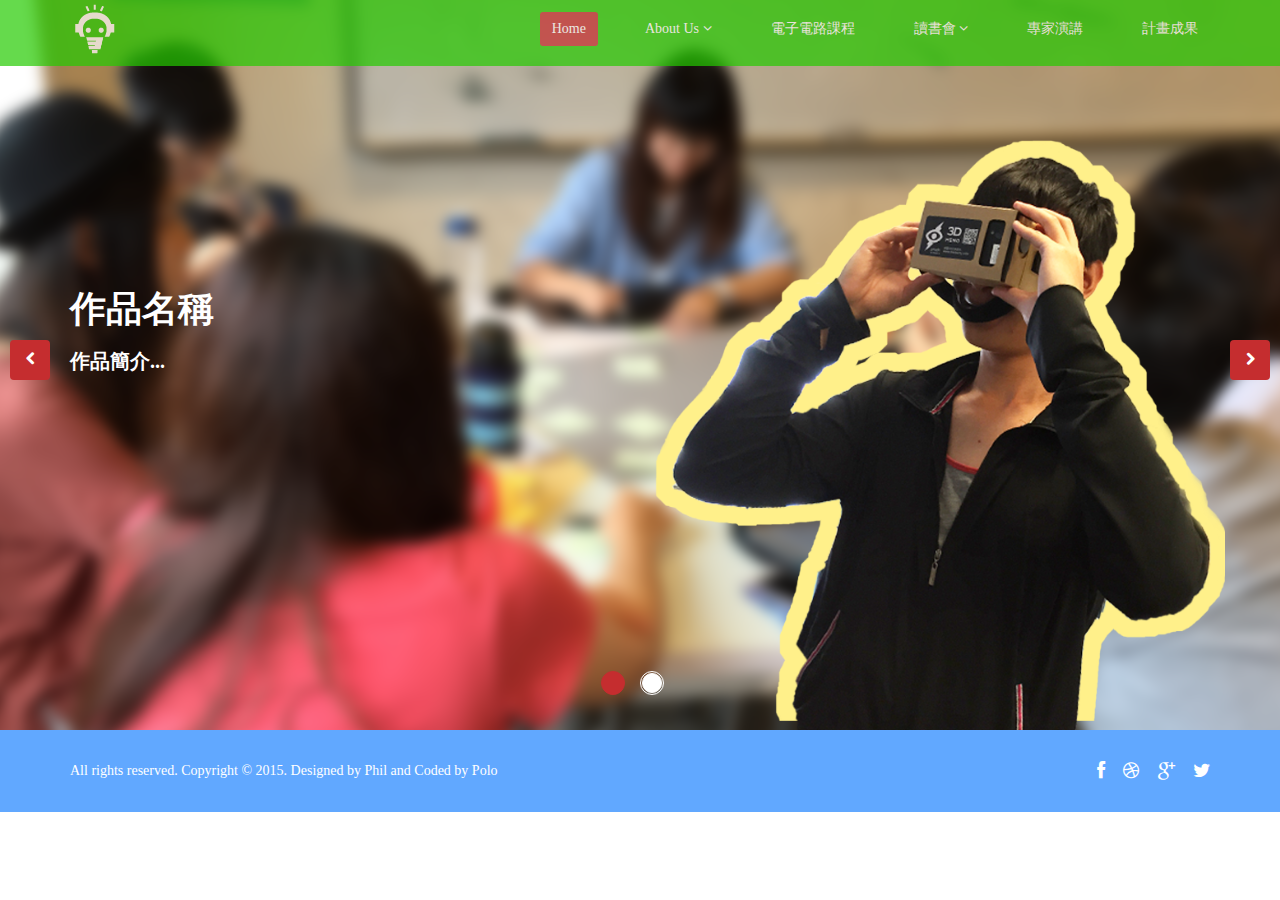
<file: index.html>
<!DOCTYPE html>
<html lang="en">
<head>
	
	<!-- Google Tag Manager -->
	<script>(function(w,d,s,l,i){w[l]=w[l]||[];w[l].push({'gtm.start':
	new Date().getTime(),event:'gtm.js'});var f=d.getElementsByTagName(s)[0],
	j=d.createElement(s),dl=l!='dataLayer'?'&l='+l:'';j.async=true;j.src=
	'https://www.googletagmanager.com/gtm.js?id='+i+dl;f.parentNode.insertBefore(j,f);
	})(window,document,'script','dataLayer','GTM-WTNF3JF');</script>
	<!-- End Google Tag Manager -->
	<meta charset="utf-8">
	<meta name="viewport" content="width=device-width, initial-scale=1.0">
	<meta name="description" content="">
	<meta name="author" content="">
	<title>科技部成果網站</title>

	<!-- core CSS -->
	<link href="css/bootstrap.min.css" rel="stylesheet">
	<link href="css/font-awesome.min.css" rel="stylesheet">
	<link href="css/animate.min.css" rel="stylesheet">
	<link href="css/prettyPhoto.css" rel="stylesheet">
	<link href="css/main.css" rel="stylesheet">
	<link href="css/responsive.css" rel="stylesheet">
    <!--[if lt IE 9]>
    <script src="js/html5shiv.js"></script>
    <script src="js/respond.min.js"></script>
    <![endif]-->       
    <link rel="shortcut icon" href="images/ico/favicon.ico">
    <link rel="apple-touch-icon-precomposed" sizes="144x144" href="images/ico/apple-touch-icon-144-precomposed.png">
    <link rel="apple-touch-icon-precomposed" sizes="114x114" href="images/ico/apple-touch-icon-114-precomposed.png">
    <link rel="apple-touch-icon-precomposed" sizes="72x72" href="images/ico/apple-touch-icon-72-precomposed.png">
    <link rel="apple-touch-icon-precomposed" href="images/ico/apple-touch-icon-57-precomposed.png">

</head><!--/head-->

<body class="homepage">
	<!-- Google Tag Manager (noscript) -->
	<noscript><iframe src="https://www.googletagmanager.com/ns.html?id=GTM-WTNF3JF"
	height="0" width="0" style="display:none;visibility:hidden"></iframe></noscript>
	<!-- End Google Tag Manager (noscript) -->
	<header id="header">
		<nav class="navbar navbar-inverse navbar-fixed-top" role="banner">
        <!--
        <nav class="navbar navbar-inverse" role="banner">   -->
        	<div class="container">
        		<div class="navbar-header">
        			<button type="button" class="navbar-toggle" data-toggle="collapse" data-target=".navbar-collapse">
        				<span class="sr-only">Toggle navigation</span>
        				<span class="icon-bar"></span>
        				<span class="icon-bar"></span>
        				<span class="icon-bar"></span>
        			</button>
        			<a class="navbar-brand" href="index.html"><img src="images/whitelogo.png" alt="logo"></a>
        		</div>

        		<div class="collapse navbar-collapse navbar-right">
        			<ul class="nav navbar-nav">
        				<li class="active"><a href="index.html">Home</a></li>

        				<!--下拉選單-->
        				<li class="dropdown">
        					<a href="#" class="dropdown-toggle" data-toggle="dropdown">About Us <i class="fa fa-angle-down"></i></a>
        					<ul class="dropdown-menu">
        						<li><a href="blog-item.html">計畫簡介</a></li>
        						<li><a href="pricing.html">成員介紹</a></li>
        					</ul>
        				</li>

        				<li><a href="services.html">電子電路課程</a></li>
        				<li class="dropdown">
        					<a href="#" class="dropdown-toggle" data-toggle="dropdown">讀書會 <i class="fa fa-angle-down"></i></a>
        					<ul class="dropdown-menu">
        						<li><a href="404.html">前端讀書會成果</a></li>
        						<li><a href="shortcodes.html">腦力激盪成果</a></li>
        					</ul>
        				</li>
        				<li><a href="blog.html">專家演講</a></li>
        				<li><a href="achieve.html">計畫成果</a></li>                     
        			</ul>
        		</div>
        	</div><!--/.container-->
        </nav><!--/nav-->
        
    </header><!--/header-->

    <!--首頁精選作品 & 說明-->
    <section id="main-slider" class="no-margin">
    	<div class="carousel slide">
    		<ol class="carousel-indicators">
    			<li data-target="#main-slider" data-slide-to="0" class="active"></li>
    			<li data-target="#main-slider" data-slide-to="1"></li>
    		</ol>
    		<div class="carousel-inner">
    			<div class="item active" style="background-image: url(images/slider/c2.png)">
    				<div class="container">
    					<div class="row slide-margin">
    						<div class="col-sm-6">
    							<div class="carousel-content">
    								<h1 class="animation animated-item-1" style="font-family:Microsoft JhengHei;">作品名稱</h1>
    								<h2 class="animation animated-item-2" style="font-family:Microsoft JhengHei;">作品簡介...</h2>
    							</div>
    						</div>
    						<div class="col-sm-6 hidden-xs animation animated-item-4">
    							<div class="slider-img">
    								<img src="images/slider/c1.png" class="img-responsive">
    							</div>
    						</div>
    					</div>
    				</div>
    			</div><!--/.item-->

    			<div class="item" style="background-image: url(images/slider/bg5.png)">
    			</div><!--/.item-->
            </div><!--/.carousel-inner-->
        </div><!--/.carousel-->
        <a class="prev hidden-xs" href="#main-slider" data-slide="prev">
        	<i class="fa fa-chevron-left"></i>
        </a>
        <a class="next hidden-xs" href="#main-slider" data-slide="next">
        	<i class="fa fa-chevron-right"></i>
        </a>
    </section><!--/#main-slider-->

    <footer id="footer" class="midnight-blue">
    	<div class="container">
    		<div class="pull-left fnav">
    			<p>All rights reserved. Copyright © 2015. Designed by <a href="https://dribbble.com/shots/1817781--FREEBIE-Spirit8-Digital-agency-one-page-template">Phil</a> and Coded by <a href="https://dribbble.com/jennpereira">Polo</a></p>
    		</div>
    		<div class="pull-right fnav">
    			<ul class="footer-social">
    				<li><a href="#"><i class="fa fa-facebook fa-lg"></i></a></li>
    				<li><a href="#"><i class="fa fa-dribbble fa-lg"></i></a></li>
    				<li><a href="#"><i class="fa fa-google-plus fa-lg"></i></a></li>
    				<li><a href="#"><i class="fa fa-twitter fa-lg"></i></a></li>
    			</ul>
    		</div>
    	</div>
    </footer><!--/#footer-->

    <script src="js/jquery.js"></script>
    <script src="js/bootstrap.min.js"></script>
    <script src="js/jquery.prettyPhoto.js"></script>
    <script src="js/jquery.isotope.min.js"></script>
    <script src="js/main.js"></script>
    <script src="js/wow.min.js"></script>
</body>
</html>
</file>
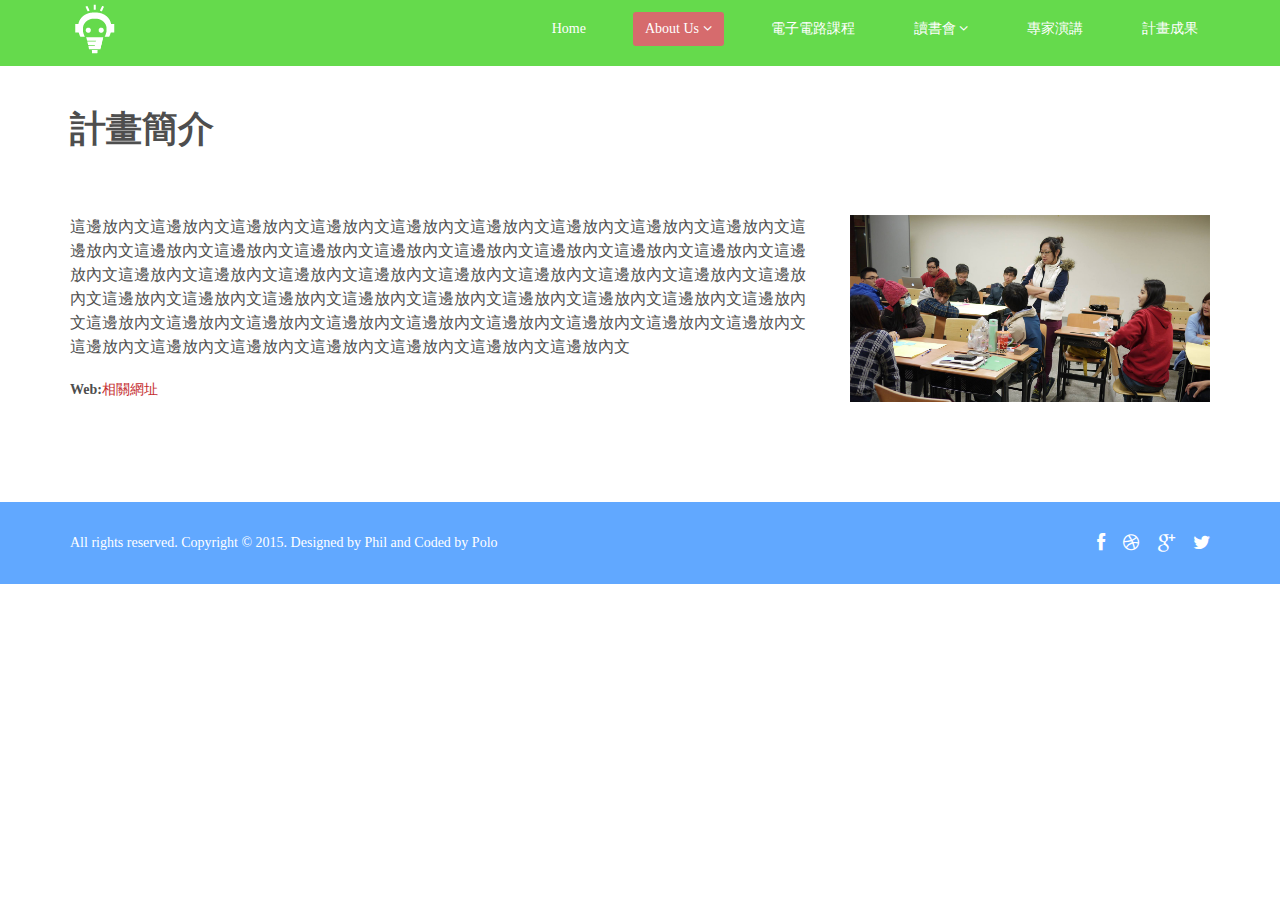
<file: blog-item.html>
<!DOCTYPE html>
<html lang="en">
<head>
    
    <!-- Google Tag Manager -->
    <script>(function(w,d,s,l,i){w[l]=w[l]||[];w[l].push({'gtm.start':
    new Date().getTime(),event:'gtm.js'});var f=d.getElementsByTagName(s)[0],
    j=d.createElement(s),dl=l!='dataLayer'?'&l='+l:'';j.async=true;j.src=
    'https://www.googletagmanager.com/gtm.js?id='+i+dl;f.parentNode.insertBefore(j,f);
    })(window,document,'script','dataLayer','GTM-WTNF3JF');</script>
    <!-- End Google Tag Manager -->
    <meta charset="utf-8">
    <meta name="viewport" content="width=device-width, initial-scale=1.0">
    <meta name="description" content="">
    <meta name="author" content="">
    <title>科技部成果網站</title>
    
    <!-- core CSS -->
    <link href="css/bootstrap.min.css" rel="stylesheet">
    <link href="css/font-awesome.min.css" rel="stylesheet">
    <link href="css/prettyPhoto.css" rel="stylesheet">
    <link href="css/animate.min.css" rel="stylesheet">
    <link href="css/main.css" rel="stylesheet">
    <link href="css/responsive.css" rel="stylesheet">
    
    <!--[if lt IE 9]>
    <script src="js/html5shiv.js"></script>
    <script src="js/respond.min.js"></script>
    <![endif]-->       
    <link rel="shortcut icon" href="images/ico/favicon.ico">
    <link rel="apple-touch-icon-precomposed" sizes="144x144" href="images/ico/apple-touch-icon-144-precomposed.png">
    <link rel="apple-touch-icon-precomposed" sizes="114x114" href="images/ico/apple-touch-icon-114-precomposed.png">
    <link rel="apple-touch-icon-precomposed" sizes="72x72" href="images/ico/apple-touch-icon-72-precomposed.png">
    <link rel="apple-touch-icon-precomposed" href="images/ico/apple-touch-icon-57-precomposed.png">

</head><!--/head-->

<body>
    <!-- Google Tag Manager (noscript) -->
    <noscript><iframe src="https://www.googletagmanager.com/ns.html?id=GTM-WTNF3JF"
    height="0" width="0" style="display:none;visibility:hidden"></iframe></noscript>
    <!-- End Google Tag Manager (noscript) -->
    <!-- style="background:#deddda;background-image: url(images/slider/bg4.png);" -->
    
    <header id="header">
        <nav class="navbar navbar-inverse navbar-fixed-top" role="banner">
        <!--
        <nav class="navbar navbar-inverse" role="banner">  -->
            <div class="container">
                <div class="navbar-header">
                    <button type="button" class="navbar-toggle" data-toggle="collapse" data-target=".navbar-collapse">
                        <span class="sr-only">Toggle navigation</span>
                        <span class="icon-bar"></span>
                        <span class="icon-bar"></span>
                        <span class="icon-bar"></span>
                    </button>
                    <a class="navbar-brand" href="index.html"><img src="images/whitelogo.png" alt="logo"></a>
                </div>
                
                <div class="collapse navbar-collapse navbar-right">
                    <ul class="nav navbar-nav">
                        <li><a href="index.html">Home</a></li>

                        <li class="dropdown active">
                            <a href="#" class="dropdown-toggle" data-toggle="dropdown">About Us <i class="fa fa-angle-down"></i></a>
                            <ul class="dropdown-menu">
                                <li class="active"><a href="blog-item.html">計畫簡介</a></li>
                                <li><a href="pricing.html">成員介紹</a></li>
                            </ul>
                        </li>
                        
                        <li><a href="services.html">電子電路課程</a></li>
                        
                        <li class="dropdown">
                            <a href="#" class="dropdown-toggle" data-toggle="dropdown">讀書會 <i class="fa fa-angle-down"></i></a>
                            <ul class="dropdown-menu">
                                <li><a href="404.html">前端讀書會成果</a></li>
                                <li><a href="shortcodes.html">腦力激盪成果</a></li>
                            </ul>
                        </li>
                        <li><a href="blog.html">專家演講</a></li>
                        <li><a href="achieve.html">計畫成果</a></li>                        
                    </ul>
                </div>
            </div><!--/.container-->
        </nav><!--/nav-->
        
    </header><!--/header-->

    <section id="blog" class="container" >
        <div class="left">
            <h2 style="font-family:Microsoft JhengHei;">計畫簡介</h2>
        </div>

        <div class="row">
            <div class="col-md-8 col-sm-8">
                <div class="team-member">
                    <p class="lead">這邊放內文這邊放內文這邊放內文這邊放內文這邊放內文這邊放內文這邊放內文這邊放內文這邊放內文這邊放內文這邊放內文這邊放內文這邊放內文這邊放內文這邊放內文這邊放內文這邊放內文這邊放內文這邊放內文這邊放內文這邊放內文這邊放內文這邊放內文這邊放內文這邊放內文這邊放內文這邊放內文這邊放內文這邊放內文這邊放內文這邊放內文這邊放內文這邊放內文這邊放內文這邊放內文這邊放內文這邊放內文這邊放內文這邊放內文這邊放內文這邊放內文這邊放內文這邊放內文這邊放內文這邊放內文這邊放內文這邊放內文這邊放內文這邊放內文這邊放內文這邊放內文這邊放內文這邊放內文</p>
                    <p><strong>Web:</strong><a href="http://polomilky.github.io/portfoliowebsite" target="_blank">相關網址</a></p>            
                </div>
            </div>
            <div class="col-md-4 col-sm-4">
                <div class="team-member">
                    <img src="images/plan/pic.png" class="img-responsive" alt="">            
                </div>
            </div>
        </div><!--/.blog-->

    </section><!--/#blog-->

    <footer id="footer" class="midnight-blue">
        <div class="container">
            <div class="pull-left fnav">
                <p>All rights reserved. Copyright © 2015. Designed by <a href="https://dribbble.com/shots/1817781--FREEBIE-Spirit8-Digital-agency-one-page-template">Phil</a> and Coded by <a href="https://dribbble.com/jennpereira">Polo</a></p>
            </div>
            <div class="pull-right fnav">
                <ul class="footer-social">
                    <li><a href="#"><i class="fa fa-facebook fa-lg"></i></a></li>
                    <li><a href="#"><i class="fa fa-dribbble fa-lg"></i></a></li>
                    <li><a href="#"><i class="fa fa-google-plus fa-lg"></i></a></li>
                    <li><a href="#"><i class="fa fa-twitter fa-lg"></i></a></li>
                </ul>
            </div>
        </div>
    </footer><!--/#footer-->
    <script src="js/jquery.js"></script>
    <script src="js/bootstrap.min.js"></script>
    <script src="js/jquery.prettyPhoto.js"></script>
    <script src="js/jquery.isotope.min.js"></script>
    <script src="js/main.js"></script>
    <script src="js/wow.min.js"></script>
</body>
</html>
</file>
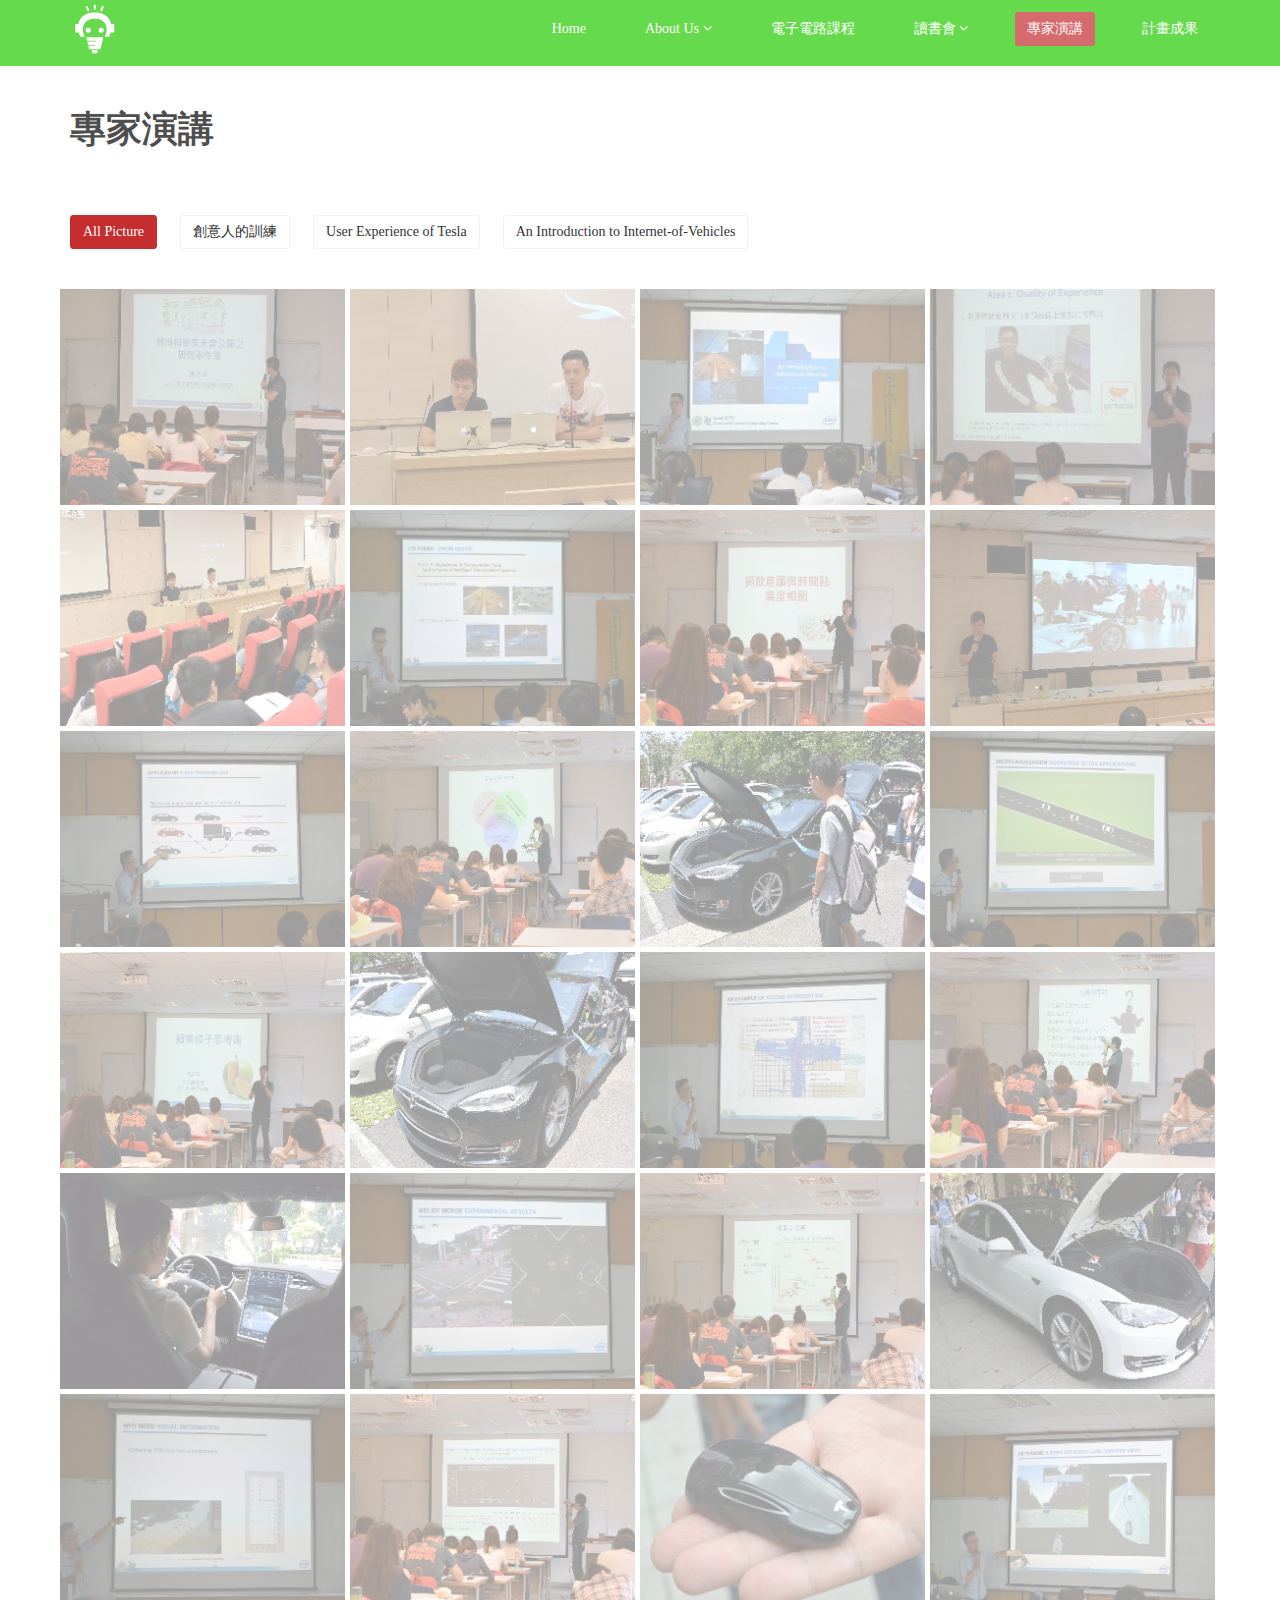
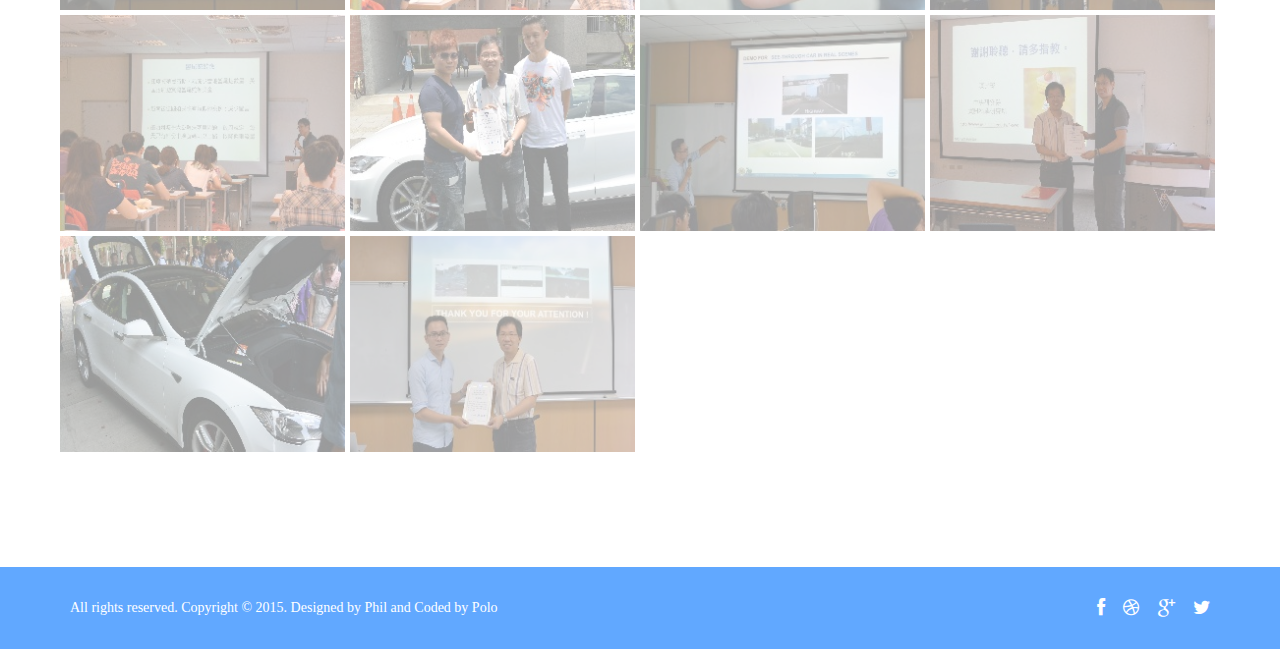
<file: blog.html>
<!DOCTYPE html>
<html lang="en">
<head>
    
    <!-- Google Tag Manager -->
    <script>(function(w,d,s,l,i){w[l]=w[l]||[];w[l].push({'gtm.start':
    new Date().getTime(),event:'gtm.js'});var f=d.getElementsByTagName(s)[0],
    j=d.createElement(s),dl=l!='dataLayer'?'&l='+l:'';j.async=true;j.src=
    'https://www.googletagmanager.com/gtm.js?id='+i+dl;f.parentNode.insertBefore(j,f);
    })(window,document,'script','dataLayer','GTM-WTNF3JF');</script>
    <!-- End Google Tag Manager -->
    <meta charset="utf-8">
    <meta name="viewport" content="width=device-width, initial-scale=1.0">
    <meta name="description" content="">
    <meta name="author" content="">
    <title>科技部成果網站</title>
    
    <!-- core CSS -->
    <link href="css/bootstrap.min.css" rel="stylesheet">
    <link href="css/font-awesome.min.css" rel="stylesheet">
    <link href="css/prettyPhoto.css" rel="stylesheet">
    <link href="css/animate.min.css" rel="stylesheet">
    <link href="css/main.css" rel="stylesheet">
    <link href="css/responsive.css" rel="stylesheet">
    
    <!--[if lt IE 9]>
    <script src="js/html5shiv.js"></script>
    <script src="js/respond.min.js"></script>
    <![endif]-->       
    <link rel="shortcut icon" href="images/ico/favicon.ico">
    <link rel="apple-touch-icon-precomposed" sizes="144x144" href="images/ico/apple-touch-icon-144-precomposed.png">
    <link rel="apple-touch-icon-precomposed" sizes="114x114" href="images/ico/apple-touch-icon-114-precomposed.png">
    <link rel="apple-touch-icon-precomposed" sizes="72x72" href="images/ico/apple-touch-icon-72-precomposed.png">
    <link rel="apple-touch-icon-precomposed" href="images/ico/apple-touch-icon-57-precomposed.png">
</head><!--/head-->

<body>
    <!-- Google Tag Manager (noscript) -->
    <noscript><iframe src="https://www.googletagmanager.com/ns.html?id=GTM-WTNF3JF"
    height="0" width="0" style="display:none;visibility:hidden"></iframe></noscript>
    <!-- End Google Tag Manager (noscript) -->
    <header id="header">
        
        <nav class="navbar navbar-inverse navbar-fixed-top" role="banner">
        <!--
        <nav class="navbar navbar-inverse" role="banner">  -->
            <div class="container">
                <div class="navbar-header">
                    <button type="button" class="navbar-toggle" data-toggle="collapse" data-target=".navbar-collapse">
                        <span class="sr-only">Toggle navigation</span>
                        <span class="icon-bar"></span>
                        <span class="icon-bar"></span>
                        <span class="icon-bar"></span>
                    </button>
                    <a class="navbar-brand" href="index.html"><img src="images/whitelogo.png" alt="logo"></a>
                </div>
                
                <div class="collapse navbar-collapse navbar-right">
                    <ul class="nav navbar-nav">
                        <li><a href="index.html">Home</a></li>
                        
                        <!--下拉選單-->
                        <li class="dropdown">
                            <a href="#" class="dropdown-toggle" data-toggle="dropdown">About Us <i class="fa fa-angle-down"></i></a>
                            <ul class="dropdown-menu">
                                <li><a href="blog-item.html">計畫簡介</a></li>
                                <li><a href="pricing.html">成員介紹</a></li>
                            </ul>
                        </li>
                        
                        <li><a href="services.html">電子電路課程</a></li>
                        
                        <li class="dropdown">
                            <a href="#" class="dropdown-toggle" data-toggle="dropdown">讀書會 <i class="fa fa-angle-down"></i></a>
                            <ul class="dropdown-menu">
                                <li><a href="404.html">前端讀書會成果</a></li>
                                <li><a href="shortcodes.html">腦力激盪成果</a></li>
                            </ul>
                        </li>

                        <li class="active"><a href="blog.html">專家演講</a></li>
                        <li><a href="achieve.html">計畫成果</a></li>
                    </ul>
                </div>
            </div><!--/.container-->
        </nav><!--/nav-->
        
    </header><!--/header-->

    <!-- 相關演講添加class="aaa"(因為需要調整位置) -->
   <section id="portfolio" class="aaa">
        <div class="container">
            <div class="left">
               <h2 style="font-family:Microsoft JhengHei;">專家演講</h2>
            </div>
        
            <ul class="portfolio-filter text-left">
                <li><a class="btn btn-default active" href="#" data-filter="*">All Picture</a></li>
                <li><a class="btn btn-default" href="#" data-filter=".bookclub1">創意人的訓練</a></li>
                <li><a class="btn btn-default" href="#" data-filter=".bookclub2">User Experience of Tesla</a></li>
                <li><a class="btn btn-default" href="#" data-filter=".bookclub3">An Introduction to Internet-of-Vehicles</a></li>
            </ul><!--/#portfolio-filter-->

            <div class="row">
                <div class="portfolio-items">
                    <div class="portfolio-item bookclub1 col-xs-12 col-sm-4 col-md-3">
                        <!-- id="translucent" 照片半透明 -->
                        <div class="recent-work-wrap"  id="translucent"  style="margin: 0px 5px 5px 0px">
                            <!-- 模糊照片,游標移動過去才會變清楚的照片 -->
                            <img class="img-responsive" src="images/speechpic/recent/1-1.jpg" alt="">
                            <div class="overlay">
                                <div class="recent-work-inner">
                                    <div class="recent-work-inner">
                                    <!-- hover照片清楚顯示 -->
                                    <a class="preview" href="images/speechpic/full/1-1.jpg" rel="prettyPhoto">
                                    <img class="show" src="images/speechpic/recent/1-1.jpg"></a>
                                </div>
                                    <!--
                                    <h3><a href="#">Business theme</a></h3>
                                    <p>There are many variations of passages of Lorem Ipsum available, but the majority</p>
                                    <a class="preview" href="images/speechpic/full/1-1.jpg" rel="prettyPhoto"><i class="fa fa-eye"></i> View</a>   -->
                                </div> 
                            </div>
                        </div>
                    </div><!--/.portfolio-item-->

                    <div class="portfolio-item bookclub2 col-xs-12 col-sm-4 col-md-3">
                        <div class="recent-work-wrap" id="translucent" style="margin: 0px 5px 5px 0px">
                            <img class="img-responsive" src="images/speechpic/recent/2-1.jpg" alt="">
                            <div class="overlay">
                                <div class="recent-work-inner">
                                    <!-- hover照片清楚顯示 && 點選圖片放大 -->
                                    <a class="preview" href="images/speechpic/full/2-1.jpg" rel="prettyPhoto">
                                    <img class="show" src="images/speechpic/recent/2-1.jpg"></a>
                                </div> 
                            </div>
                        </div>          
                    </div><!--/.portfolio-item-->

                    <div class="portfolio-item bookclub3 col-xs-12 col-sm-4 col-md-3">
                        <div class="recent-work-wrap" id="translucent" style="margin: 0px 5px 5px 0px">
                            <img class="img-responsive" src="images/speechpic/recent/3-1.jpg" alt="">
                            <div class="overlay">
                                <div class="recent-work-inner">
                                    <!-- hover照片清楚顯示 && 點選圖片放大 -->
                                    <a class="preview" href="images/speechpic/full/3-1.jpg" rel="prettyPhoto">
                                    <img class="show" src="images/speechpic/recent/3-1.jpg"></a>
                                </div> 
                            </div>
                        </div>          
                    </div><!--/.portfolio-item-->

                    <div class="portfolio-item bookclub1 col-xs-12 col-sm-4 col-md-3">
                        <div class="recent-work-wrap" id="translucent" style="margin: 0px 5px 5px 0px">
                            <img class="img-responsive" src="images/speechpic/recent/1-2.jpg" alt="">
                            <div class="overlay">
                                <div class="recent-work-inner">
                                    <!-- hover照片清楚顯示 && 點選圖片放大 -->
                                    <a class="preview" href="images/speechpic/full/1-2.jpg" rel="prettyPhoto">
                                    <img class="show" src="images/speechpic/recent/1-2.jpg"></a>
                                </div> 
                            </div>
                        </div>        
                    </div><!--/.portfolio-item-->

                    <div class="portfolio-item bookclub2 col-xs-12 col-sm-4 col-md-3">
                        <div class="recent-work-wrap" id="translucent" style="margin: 0px 5px 5px 0px">
                            <img class="img-responsive" src="images/speechpic/recent/2-2.jpg" alt="">
                            <div class="overlay">
                                <div class="recent-work-inner">
                                    <!-- hover照片清楚顯示 && 點選圖片放大 -->
                                    <a class="preview" href="images/speechpic/full/2-2.jpg" rel="prettyPhoto">
                                    <img class="show" src="images/speechpic/recent/2-2.jpg"></a>
                                </div> 
                            </div>
                        </div>           
                    </div><!--/.portfolio-item-->

                    <div class="portfolio-item bookclub3 col-xs-12 col-sm-4 col-md-3">
                        <div class="recent-work-wrap" id="translucent" style="margin: 0px 5px 5px 0px">
                            <img class="img-responsive" src="images/speechpic/recent/3-2.jpg" alt="">
                            <div class="overlay">
                                <div class="recent-work-inner">
                                    <!-- hover照片清楚顯示 && 點選圖片放大 -->
                                    <a class="preview" href="images/speechpic/full/3-2.jpg" rel="prettyPhoto">
                                    <img class="show" src="images/speechpic/recent/3-2.jpg"></a>
                                </div> 
                            </div>
                        </div>          
                    </div><!--/.portfolio-item-->
          
                    <div class="portfolio-item bookclub1 col-xs-12 col-sm-4 col-md-3">
                        <div class="recent-work-wrap" id="translucent" style="margin: 0px 5px 5px 0px">
                            <img class="img-responsive" src="images/speechpic/recent/1-3.jpg" alt="">
                            <div class="overlay">
                                <div class="recent-work-inner">
                                    <!-- hover照片清楚顯示 && 點選圖片放大 -->
                                    <a class="preview" href="images/speechpic/full/1-3.jpg" rel="prettyPhoto">
                                    <img class="show" src="images/speechpic/recent/1-3.jpg"></a>
                                </div> 
                            </div>
                        </div>      
                    </div><!--/.portfolio-item-->

                    <div class="portfolio-item bookclub2 col-xs-12 col-sm-4 col-md-3">
                        <div class="recent-work-wrap" id="translucent" style="margin: 0px 5px 5px 0px">
                            <img class="img-responsive" src="images/speechpic/recent/2-3.jpg" alt="">
                            <div class="overlay">
                                <div class="recent-work-inner">
                                    <!-- hover照片清楚顯示 && 點選圖片放大 -->
                                    <a class="preview" href="images/speechpic/full/2-3.jpg" rel="prettyPhoto">
                                    <img class="show" src="images/speechpic/recent/2-3.jpg"></a>
                                </div> 
                            </div>
                        </div>         
                    </div><!--/.portfolio-item-->

                    <div class="portfolio-item bookclub3 col-xs-12 col-sm-4 col-md-3">
                        <div class="recent-work-wrap" id="translucent" style="margin: 0px 5px 5px 0px">
                            <img class="img-responsive" src="images/speechpic/recent/3-3.jpg" alt="">
                            <div class="overlay">
                                <div class="recent-work-inner">
                                    <!-- hover照片清楚顯示 && 點選圖片放大 -->
                                    <a class="preview" href="images/speechpic/full/3-3.jpg" rel="prettyPhoto">
                                    <img class="show" src="images/speechpic/recent/3-3.jpg"></a>
                                </div> 
                            </div>
                        </div>          
                    </div><!--/.portfolio-item-->

                    <div class="portfolio-item bookclub1 col-xs-12 col-sm-4 col-md-3">
                        <div class="recent-work-wrap" id="translucent" style="margin: 0px 5px 5px 0px">
                            <img class="img-responsive" src="images/speechpic/recent/1-4.jpg" alt="">
                            <div class="overlay">
                                <div class="recent-work-inner">
                                    <!-- hover照片清楚顯示 && 點選圖片放大 -->
                                    <a class="preview" href="images/speechpic/full/1-4.jpg" rel="prettyPhoto">
                                    <img class="show" src="images/speechpic/recent/1-4.jpg"></a>
                                </div> 
                            </div>
                        </div>          
                    </div><!--/.portfolio-item-->

                    <div class="portfolio-item bookclub2 col-xs-12 col-sm-4 col-md-3">
                        <div class="recent-work-wrap" id="translucent" style="margin: 0px 5px 5px 0px">
                            <img class="img-responsive" src="images/speechpic/recent/2-4.jpg" alt="">
                            <div class="overlay">
                                <div class="recent-work-inner">
                                    <!-- hover照片清楚顯示 && 點選圖片放大 -->
                                    <a class="preview" href="images/speechpic/full/2-4.jpg" rel="prettyPhoto">
                                    <img class="show" src="images/speechpic/recent/2-4.jpg"></a>
                                </div> 
                            </div>
                        </div>          
                    </div><!--/.portfolio-item-->

                    <div class="portfolio-item bookclub3 col-xs-12 col-sm-4 col-md-3">
                        <div class="recent-work-wrap" id="translucent" style="margin: 0px 5px 5px 0px">
                            <img class="img-responsive" src="images/speechpic/recent/3-4.jpg" alt="">
                            <div class="overlay">
                                <div class="recent-work-inner">
                                    <!-- hover照片清楚顯示 && 點選圖片放大 -->
                                    <a class="preview" href="images/speechpic/full/3-4.jpg" rel="prettyPhoto">
                                    <img class="show" src="images/speechpic/recent/3-4.jpg"></a>
                                </div> 
                            </div>
                        </div>          
                    </div><!--/.portfolio-item-->

                    <div class="portfolio-item bookclub1 col-xs-12 col-sm-4 col-md-3">
                        <div class="recent-work-wrap" id="translucent" style="margin: 0px 5px 5px 0px">
                            <img class="img-responsive" src="images/speechpic/recent/1-5.jpg" alt="">
                            <div class="overlay">
                                <div class="recent-work-inner">
                                    <!-- hover照片清楚顯示 && 點選圖片放大 -->
                                    <a class="preview" href="images/speechpic/full/1-5.jpg" rel="prettyPhoto">
                                    <img class="show" src="images/speechpic/recent/1-5.jpg"></a>
                                </div> 
                            </div>
                        </div>          
                    </div><!--/.portfolio-item-->

                    <div class="portfolio-item bookclub2 col-xs-12 col-sm-4 col-md-3">
                        <div class="recent-work-wrap" id="translucent" style="margin: 0px 5px 5px 0px">
                            <img class="img-responsive" src="images/speechpic/recent/2-5.jpg" alt="">
                            <div class="overlay">
                                <div class="recent-work-inner">
                                    <!-- hover照片清楚顯示 && 點選圖片放大 -->
                                    <a class="preview" href="images/speechpic/full/2-5.jpg" rel="prettyPhoto">
                                    <img class="show" src="images/speechpic/recent/2-5.jpg"></a>
                                </div> 
                            </div>
                        </div>          
                    </div><!--/.portfolio-item-->

                    <div class="portfolio-item bookclub3 col-xs-12 col-sm-4 col-md-3">
                        <div class="recent-work-wrap" id="translucent" style="margin: 0px 5px 5px 0px">
                            <img class="img-responsive" src="images/speechpic/recent/3-5.jpg" alt="">
                            <div class="overlay">
                                <div class="recent-work-inner">
                                    <!-- hover照片清楚顯示 && 點選圖片放大 -->
                                    <a class="preview" href="images/speechpic/full/3-5.jpg" rel="prettyPhoto">
                                    <img class="show" src="images/speechpic/recent/3-5.jpg"></a>
                                </div> 
                            </div>
                        </div>          
                    </div><!--/.portfolio-item-->

                    <div class="portfolio-item bookclub1 col-xs-12 col-sm-4 col-md-3">
                        <div class="recent-work-wrap" id="translucent" style="margin: 0px 5px 5px 0px">
                            <img class="img-responsive" src="images/speechpic/recent/1-6.jpg" alt="">
                            <div class="overlay">
                                <div class="recent-work-inner">
                                    <!-- hover照片清楚顯示 && 點選圖片放大 -->
                                    <a class="preview" href="images/speechpic/full/1-6.jpg" rel="prettyPhoto">
                                    <img class="show" src="images/speechpic/recent/1-6.jpg"></a>
                                </div> 
                            </div>
                        </div>          
                    </div><!--/.portfolio-item-->

                    <div class="portfolio-item bookclub2 col-xs-12 col-sm-4 col-md-3">
                        <div class="recent-work-wrap" id="translucent" style="margin: 0px 5px 5px 0px">
                            <img class="img-responsive" src="images/speechpic/recent/2-6.jpg" alt="">
                            <div class="overlay">
                                <div class="recent-work-inner">
                                    <!-- hover照片清楚顯示 && 點選圖片放大 -->
                                    <a class="preview" href="images/speechpic/full/2-6.jpg" rel="prettyPhoto">
                                    <img class="show" src="images/speechpic/recent/2-6.jpg"></a>
                                </div> 
                            </div>
                        </div>          
                    </div><!--/.portfolio-item-->

                    <div class="portfolio-item bookclub3 col-xs-12 col-sm-4 col-md-3">
                        <div class="recent-work-wrap" id="translucent" style="margin: 0px 5px 5px 0px">
                            <img class="img-responsive" src="images/speechpic/recent/3-6.jpg" alt="">
                            <div class="overlay">
                                <div class="recent-work-inner">
                                    <!-- hover照片清楚顯示 && 點選圖片放大 -->
                                    <a class="preview" href="images/speechpic/full/3-6.jpg" rel="prettyPhoto">
                                    <img class="show" src="images/speechpic/recent/3-6.jpg"></a>
                                </div> 
                            </div>
                        </div>          
                    </div><!--/.portfolio-item-->

                    <div class="portfolio-item bookclub1 col-xs-12 col-sm-4 col-md-3">
                        <div class="recent-work-wrap" id="translucent" style="margin: 0px 5px 5px 0px">
                            <img class="img-responsive" src="images/speechpic/recent/1-7.jpg" alt="">
                            <div class="overlay">
                                <div class="recent-work-inner">
                                    <!-- hover照片清楚顯示 && 點選圖片放大 -->
                                    <a class="preview" href="images/speechpic/full/1-7.jpg" rel="prettyPhoto">
                                    <img class="show" src="images/speechpic/recent/1-7.jpg"></a>
                                </div> 
                            </div>
                        </div>          
                    </div><!--/.portfolio-item-->

                    <div class="portfolio-item bookclub2 col-xs-12 col-sm-4 col-md-3">
                        <div class="recent-work-wrap" id="translucent" style="margin: 0px 5px 5px 0px">
                            <img class="img-responsive" src="images/speechpic/recent/2-7.jpg" alt="">
                            <div class="overlay">
                                <div class="recent-work-inner">
                                    <!-- hover照片清楚顯示 && 點選圖片放大 -->
                                    <a class="preview" href="images/speechpic/full/2-7.jpg" rel="prettyPhoto">
                                    <img class="show" src="images/speechpic/recent/2-7.jpg"></a>
                                </div> 
                            </div>
                        </div>          
                    </div><!--/.portfolio-item-->

                    <div class="portfolio-item bookclub3 col-xs-12 col-sm-4 col-md-3">
                        <div class="recent-work-wrap" id="translucent" style="margin: 0px 5px 5px 0px">
                            <img class="img-responsive" src="images/speechpic/recent/3-7.jpg" alt="">
                            <div class="overlay">
                                <div class="recent-work-inner">
                                    <!-- hover照片清楚顯示 && 點選圖片放大 -->
                                    <a class="preview" href="images/speechpic/full/3-7.jpg" rel="prettyPhoto">
                                    <img class="show" src="images/speechpic/recent/3-7.jpg"></a>
                                </div> 
                            </div>
                        </div>          
                    </div><!--/.portfolio-item-->

                    <div class="portfolio-item bookclub1 col-xs-12 col-sm-4 col-md-3">
                        <div class="recent-work-wrap" id="translucent" style="margin: 0px 5px 5px 0px">
                            <img class="img-responsive" src="images/speechpic/recent/1-8.jpg" alt="">
                            <div class="overlay">
                                <div class="recent-work-inner">
                                    <!-- hover照片清楚顯示 && 點選圖片放大 -->
                                    <a class="preview" href="images/speechpic/full/1-8.jpg" rel="prettyPhoto">
                                    <img class="show" src="images/speechpic/recent/1-8.jpg"></a>
                                </div> 
                            </div>
                        </div>          
                    </div><!--/.portfolio-item-->

                    <div class="portfolio-item bookclub2 col-xs-12 col-sm-4 col-md-3">
                        <div class="recent-work-wrap" id="translucent" style="margin: 0px 5px 5px 0px">
                            <img class="img-responsive" src="images/speechpic/recent/2-8.jpg" alt="">
                            <div class="overlay">
                                <div class="recent-work-inner">
                                    <!-- hover照片清楚顯示 && 點選圖片放大 -->
                                    <a class="preview" href="images/speechpic/full/2-8.jpg" rel="prettyPhoto">
                                    <img class="show" src="images/speechpic/recent/2-8.jpg"></a>
                                </div> 
                            </div>
                        </div>          
                    </div><!--/.portfolio-item-->

                    <div class="portfolio-item bookclub3 col-xs-12 col-sm-4 col-md-3">
                        <div class="recent-work-wrap" id="translucent" style="margin: 0px 5px 5px 0px">
                            <img class="img-responsive" src="images/speechpic/recent/3-8.jpg" alt="">
                            <div class="overlay">
                                <div class="recent-work-inner">
                                    <!-- hover照片清楚顯示 && 點選圖片放大 -->
                                    <a class="preview" href="images/speechpic/full/3-8.jpg" rel="prettyPhoto">
                                    <img class="show" src="images/speechpic/recent/3-8.jpg"></a>
                                </div> 
                            </div>
                        </div>          
                    </div><!--/.portfolio-item-->

                    <div class="portfolio-item bookclub1 col-xs-12 col-sm-4 col-md-3">
                        <div class="recent-work-wrap" id="translucent" style="margin: 0px 5px 5px 0px">
                            <img class="img-responsive" src="images/speechpic/recent/1-9.jpg" alt="">
                            <div class="overlay">
                                <div class="recent-work-inner">
                                    <!-- hover照片清楚顯示 && 點選圖片放大 -->
                                    <a class="preview" href="images/speechpic/full/1-9.jpg" rel="prettyPhoto">
                                    <img class="show" src="images/speechpic/recent/1-9.jpg"></a>
                                </div> 
                            </div>
                        </div>          
                    </div><!--/.portfolio-item-->

                    <div class="portfolio-item bookclub2 col-xs-12 col-sm-4 col-md-3">
                        <div class="recent-work-wrap" id="translucent" style="margin: 0px 5px 5px 0px">
                            <img class="img-responsive" src="images/speechpic/recent/2-9.jpg" alt="">
                            <div class="overlay">
                                <div class="recent-work-inner">
                                    <!-- hover照片清楚顯示 && 點選圖片放大 -->
                                    <a class="preview" href="images/speechpic/full/2-9.jpg" rel="prettyPhoto">
                                    <img class="show" src="images/speechpic/recent/2-9.jpg"></a>
                                </div> 
                            </div>
                        </div>          
                    </div><!--/.portfolio-item-->

                    <div class="portfolio-item bookclub3 col-xs-12 col-sm-4 col-md-3">
                        <div class="recent-work-wrap" id="translucent" style="margin: 0px 5px 5px 0px">
                            <img class="img-responsive" src="images/speechpic/recent/3-9.jpg" alt="">
                            <div class="overlay">
                                <div class="recent-work-inner">
                                    <!-- hover照片清楚顯示 && 點選圖片放大 -->
                                    <a class="preview" href="images/speechpic/full/3-9.jpg" rel="prettyPhoto">
                                    <img class="show" src="images/speechpic/recent/3-9.jpg"></a>
                                </div> 
                            </div>
                        </div>          
                    </div><!--/.portfolio-item-->

                    <div class="portfolio-item bookclub1 col-xs-12 col-sm-4 col-md-3">
                        <div class="recent-work-wrap" id="translucent" style="margin: 0px 5px 5px 0px">
                            <img class="img-responsive" src="images/speechpic/recent/1-10.jpg" alt="">
                            <div class="overlay">
                                <div class="recent-work-inner">
                                    <!-- hover照片清楚顯示 && 點選圖片放大 -->
                                    <a class="preview" href="images/speechpic/full/1-10.jpg" rel="prettyPhoto">
                                    <img class="show" src="images/speechpic/recent/1-10.jpg"></a>
                                </div> 
                            </div>
                        </div>          
                    </div><!--/.portfolio-item-->

                    <div class="portfolio-item bookclub2 col-xs-12 col-sm-4 col-md-3">
                        <div class="recent-work-wrap" id="translucent" style="margin: 0px 5px 5px 0px;">
                            <img class="img-responsive" src="images/speechpic/recent/2-10.jpg" alt="">
                            <div class="overlay">
                                <div class="recent-work-inner">
                                    <!-- hover照片清楚顯示 && 點選圖片放大 -->
                                    <a class="preview" href="images/speechpic/full/2-10.jpg" rel="prettyPhoto">
                                    <img class="show" src="images/speechpic/recent/2-10.jpg"></a>
                                </div> 
                            </div>
                        </div>          
                    </div><!--/.portfolio-item-->

                    <div class="portfolio-item bookclub3 col-xs-12 col-sm-4 col-md-3">
                        <div class="recent-work-wrap" id="translucent" style="margin: 0px 5px 5px 0px">
                            <img class="img-responsive" src="images/speechpic/recent/3-10.jpg" alt="">
                            <div class="overlay">
                                <div class="recent-work-inner">
                                    <!-- hover照片清楚顯示 && 點選圖片放大 -->
                                    <a class="preview" href="images/speechpic/full/3-10.jpg" rel="prettyPhoto">
                                    <img class="show" src="images/speechpic/recent/3-10.jpg"></a>
                                </div> 
                            </div>
                        </div>          
                    </div><!--/.portfolio-item-->
                </div>
            </div>
        </div>
    </section><!--/#portfolio-item-->


    <footer id="footer" class="midnight-blue">
        <div class="container">
            <div class="pull-left fnav">
                <p>All rights reserved. Copyright © 2015. Designed by <a href="https://dribbble.com/shots/1817781--FREEBIE-Spirit8-Digital-agency-one-page-template">Phil</a> and Coded by <a href="https://dribbble.com/jennpereira">Polo</a></p>
            </div>
            <div class="pull-right fnav">
                <ul class="footer-social">
                    <li><a href="#"><i class="fa fa-facebook fa-lg"></i></a></li>
                    <li><a href="#"><i class="fa fa-dribbble fa-lg"></i></a></li>
                    <li><a href="#"><i class="fa fa-google-plus fa-lg"></i></a></li>
                    <li><a href="#"><i class="fa fa-twitter fa-lg"></i></a></li>
                </ul>
            </div>
        </div>
    </footer><!--/#footer-->

    <script src="js/jquery.js"></script>
    <script src="js/bootstrap.min.js"></script>
    <script src="js/jquery.prettyPhoto.js"></script>
    <script src="js/jquery.isotope.min.js"></script>
    <script src="js/main.js"></script>
    <script src="js/wow.min.js"></script>
</body>
</html>
</file>
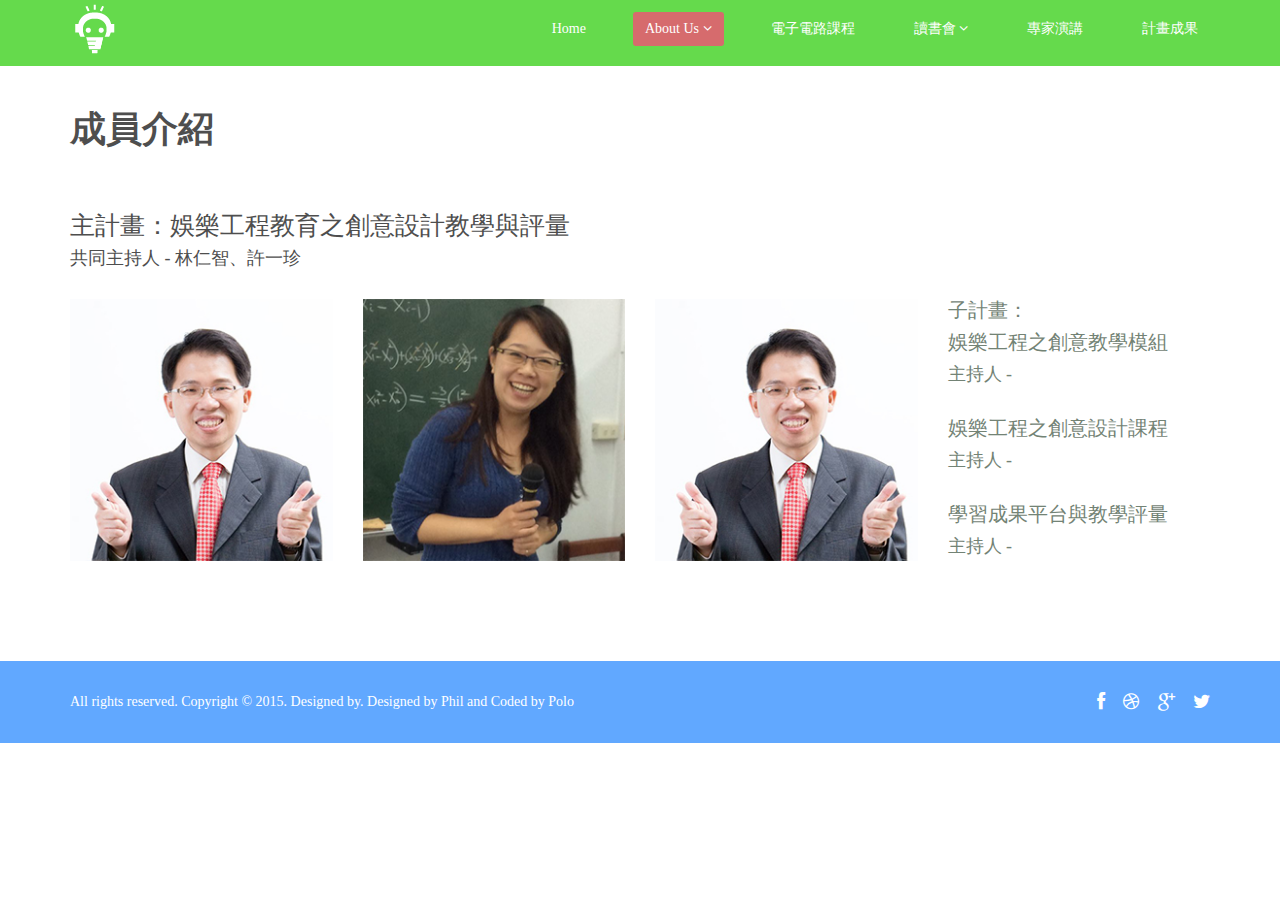
<file: pricing.html>
<!DOCTYPE html>
<html lang="en">
<head>
    
    <!-- Google Tag Manager -->
    <script>(function(w,d,s,l,i){w[l]=w[l]||[];w[l].push({'gtm.start':
    new Date().getTime(),event:'gtm.js'});var f=d.getElementsByTagName(s)[0],
    j=d.createElement(s),dl=l!='dataLayer'?'&l='+l:'';j.async=true;j.src=
    'https://www.googletagmanager.com/gtm.js?id='+i+dl;f.parentNode.insertBefore(j,f);
    })(window,document,'script','dataLayer','GTM-WTNF3JF');</script>
    <!-- End Google Tag Manager -->
    <meta charset="utf-8">
    <meta name="viewport" content="width=device-width, initial-scale=1.0">
    <meta name="description" content="">
    <meta name="author" content="">
    <title>科技部成果網站</title>
    
    <!-- core CSS -->
    <link href="css/bootstrap.min.css" rel="stylesheet">
    <link href="css/font-awesome.min.css" rel="stylesheet">
    <link href="css/prettyPhoto.css" rel="stylesheet">
    <link href="css/animate.min.css" rel="stylesheet">
    <link href="css/main.css" rel="stylesheet">
    <link href="css/responsive.css" rel="stylesheet">
    
    <!--[if lt IE 9]>
    <script src="js/html5shiv.js"></script>
    <script src="js/respond.min.js"></script>
    <![endif]-->       
    <link rel="shortcut icon" href="images/ico/favicon.ico">
    <link rel="apple-touch-icon-precomposed" sizes="144x144" href="images/ico/apple-touch-icon-144-precomposed.png">
    <link rel="apple-touch-icon-precomposed" sizes="114x114" href="images/ico/apple-touch-icon-114-precomposed.png">
    <link rel="apple-touch-icon-precomposed" sizes="72x72" href="images/ico/apple-touch-icon-72-precomposed.png">
    <link rel="apple-touch-icon-precomposed" href="images/ico/apple-touch-icon-57-precomposed.png">
</head><!--/head-->

<body>
    <!-- Google Tag Manager (noscript) -->
    <noscript><iframe src="https://www.googletagmanager.com/ns.html?id=GTM-WTNF3JF"
    height="0" width="0" style="display:none;visibility:hidden"></iframe></noscript>
    <!-- End Google Tag Manager (noscript) -->
    <header id="header">

        <nav class="navbar navbar-inverse navbar-fixed-top" role="banner">
        <!--
        <nav class="navbar navbar-inverse" role="banner">  -->
            <div class="container">
                <div class="navbar-header">
                    <button type="button" class="navbar-toggle" data-toggle="collapse" data-target=".navbar-collapse">
                        <span class="sr-only">Toggle navigation</span>
                        <span class="icon-bar"></span>
                        <span class="icon-bar"></span>
                        <span class="icon-bar"></span>
                    </button>
                    <a class="navbar-brand" href="index.html"><img src="images/whitelogo.png" alt="logo"></a>
                </div>
                
                <div class="collapse navbar-collapse navbar-right">
                    <ul class="nav navbar-nav">
                        <li><a href="index.html">Home</a></li>
                        
                        <li class="dropdown active">
                            <a href="#" class="dropdown-toggle" data-toggle="dropdown">About Us <i class="fa fa-angle-down"></i></a>
                            <ul class="dropdown-menu">
                                <li><a href="blog-item.html">計畫簡介</a></li>
                                <li class="active"><a href="pricing.html">成員介紹</a></li>
                            </ul>
                        </li>
                        
                        <li><a href="services.html">電子電路課程</a></li>
                        
                        <li class="dropdown">
                            <a href="#" class="dropdown-toggle" data-toggle="dropdown">讀書會 <i class="fa fa-angle-down"></i></a>
                            <ul class="dropdown-menu">
                                <li><a href="404.html">前端讀書會成果</a></li>
                                <li><a href="shortcodes.html">腦力激盪成果</a></li>
                            </ul>
                        </li>
                        <li><a href="blog.html">專家演講</a></li>
                        <li><a href="achieve.html">計畫成果</a></li>                       
                    </ul>
                </div>
            </div><!--/.container-->
        </nav><!--/nav-->
        
    </header><!--/header-->

    <section class="pricing-page">
        <div class="container">
            <div class="left">
                <h2 style="font-family:Microsoft JhengHei;">成員介紹</h2>
            </div>  
            

            <div class="row">
                    
                <div class="col-md-12 col-sm-12">
                    <div class="team-member">
                        <p style="font-size:25px;">主計畫：娛樂工程教育之創意設計教學與評量</p>
                        <p style="font-size:18px;">共同主持人 - 林仁智、許一珍</p>
                            
                    </div>
                </div>

                <div class="col-md-3 col-sm-6">
                    <div class="team-member">
                        <img src="images/team/manage-3.jpg" class="img-responsive" alt="">
                            <div class="team-details">
                                <h4 style="font-family:Microsoft JhengHei;">林仁智</h4>
                                <div class="designation" style="font-family:Microsoft JhengHei;">主計畫主持人</div>
                                <ul style="text-align: right;">
                                <li><a href="mailto:yachih@tea.ntue.edu.tw"><i class="fa fa-envelope-o"></i></a></li>
                            </div>
                    </div>
                </div>

                <div class="col-md-3 col-sm-6">
                    <div class="team-member">
                        <img src="images/team/manage-4.png" class="img-responsive" alt="">
                            <div class="team-details">
                                <h4 style="font-family:Microsoft JhengHei;">許一珍</h4>
                                    <div class="designation" style="font-family:Microsoft JhengHei;">主計畫主持人</div>
                                        <ul style="text-align: right;">
                                        <li><a href="mailto:yichen@tea.ntue.edu.tw"><i class="fa fa-envelope-o"></i></a></li>
                                        </ul>
                            </div>
                    </div>
                </div>

                <div class="col-md-3 col-sm-6">
                    <div class="team-member" >
                        <img src="images/team/manage-3.jpg" class="img-responsive" alt="">
                            <div class="team-details">
                                <h4 style="font-family:Microsoft JhengHei;">林曜聖</h4>
                                    <div class="designation" style="font-family:Microsoft JhengHei;">主計畫主持人</div>
                                        <ul style="text-align: right;">
                                        <li><a href="linys@tea.ntue.edu.tw"><i class="fa fa-envelope-o"></i></a></li>
                                        </ul>
                            </div>
                    </div>
                </div>

                <div class="col-md-3 col-sm-6">
                    <div class="team-member">
                        <p style="font-size:20px;color:#738375;">子計畫：</p>
                        <p style="font-size:20px;color:#738375;">娛樂工程之創意教學模組</p>
                        <p style="font-size:18px;color:#738375;">主持人 - </p>
                        <br/>
                        <p style="font-size:20px;color:#738375;">娛樂工程之創意設計課程</p>
                        <p style="font-size:18px;color:#738375;">主持人 - </p>
                        <br/>
                        <p style="font-size:20px;color:#738375;">學習成果平台與教學評量</p>
                        <p style="font-size:18px;color:#738375;">主持人 - </p>
                    </div>
                </div>                    
            </div><!-- /.row -->     
        </div>
    </section><!--/pricing-page-->

    <footer id="footer" class="midnight-blue">
        <div class="container">
            <div class="pull-left fnav">
                <p>All rights reserved. Copyright © 2015. Designed by. Designed by <a href="https://dribbble.com/shots/1817781--FREEBIE-Spirit8-Digital-agency-one-page-template">Phil</a> and Coded by <a href="https://dribbble.com/jennpereira">Polo</a></p>
            </div>
            <div class="pull-right fnav">
                <ul class="footer-social">
                    <li><a href="#"><i class="fa fa-facebook fa-lg"></i></a></li>
                    <li><a href="#"><i class="fa fa-dribbble fa-lg"></i></a></li>
                    <li><a href="#"><i class="fa fa-google-plus fa-lg"></i></a></li>
                    <li><a href="#"><i class="fa fa-twitter fa-lg"></i></a></li>
                </ul>
            </div>
        </div>
    </footer><!--/#footer-->

    <script src="js/jquery.js"></script>
    <script src="js/bootstrap.min.js"></script>
    <script src="js/jquery.prettyPhoto.js"></script>
    <script src="js/jquery.isotope.min.js"></script>
    <script src="js/main.js"></script>
    <script src="js/wow.min.js"></script>
</body>
</html>
</file>
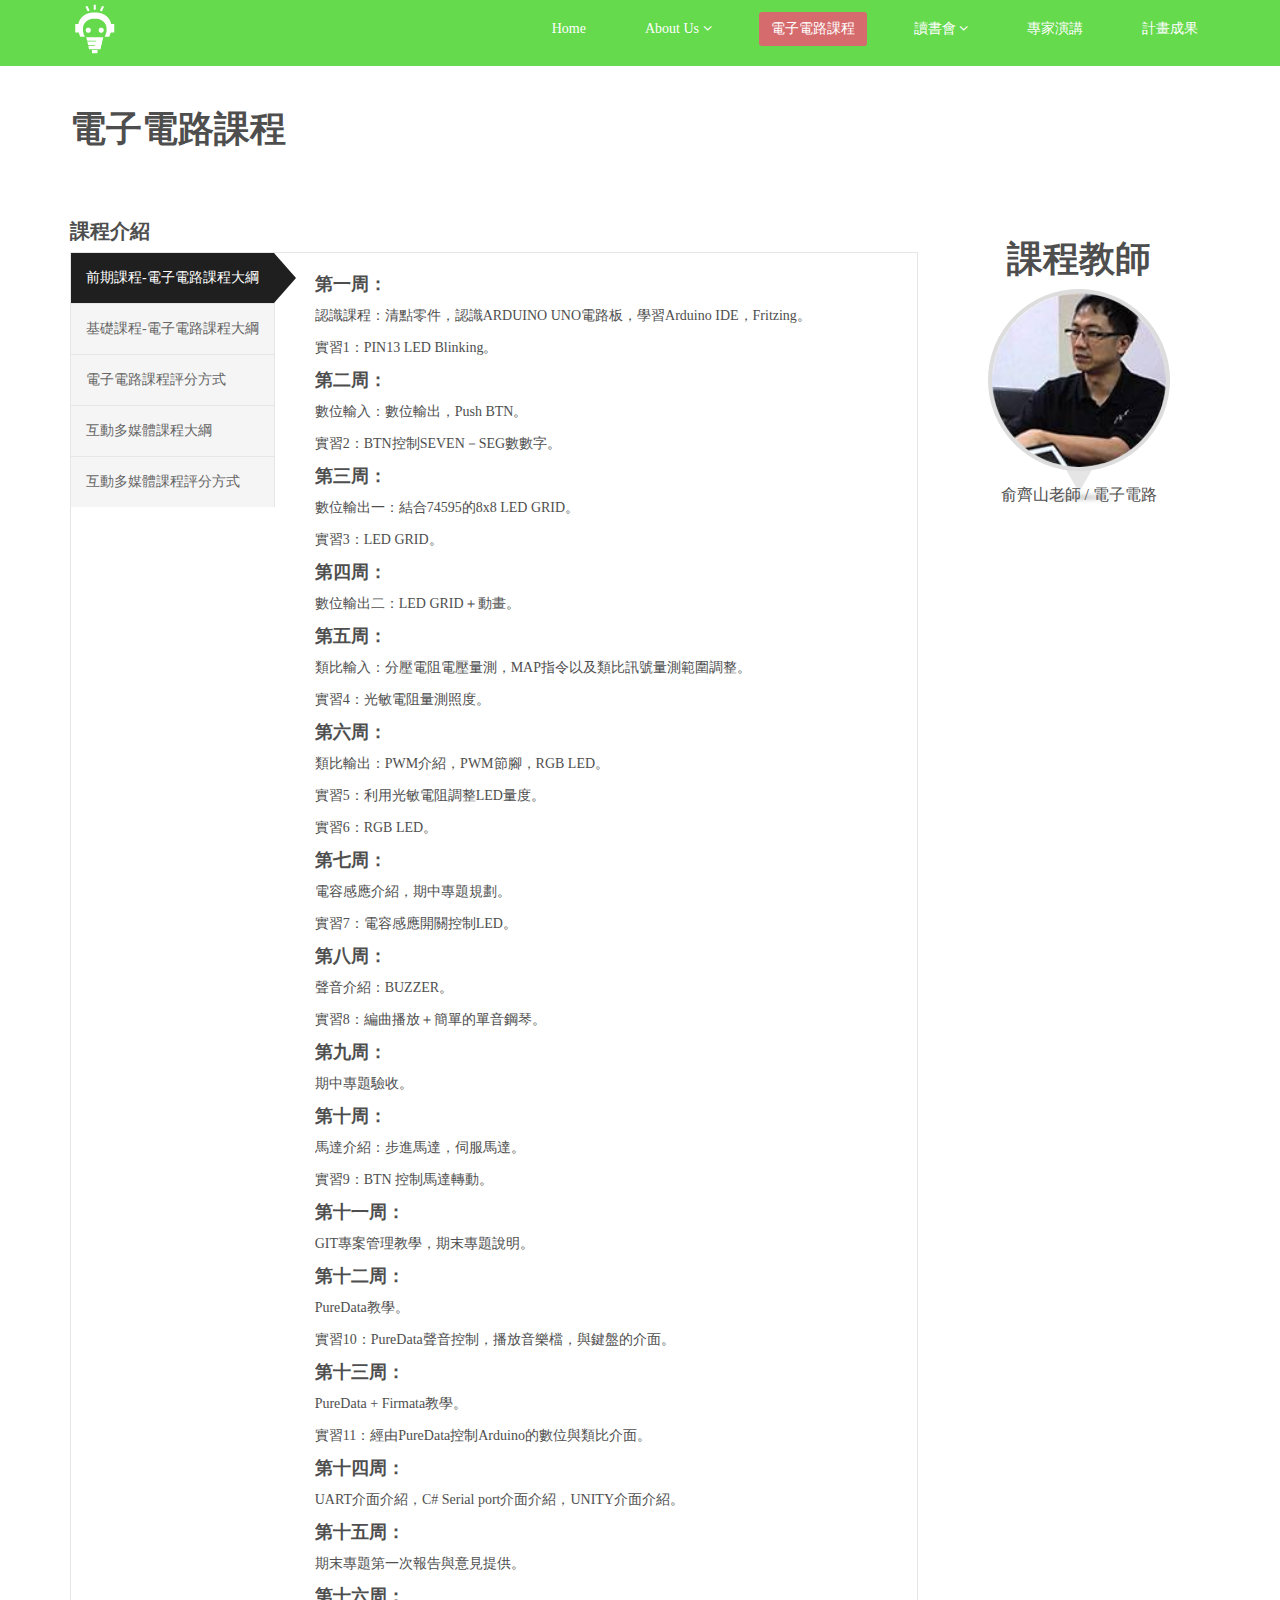
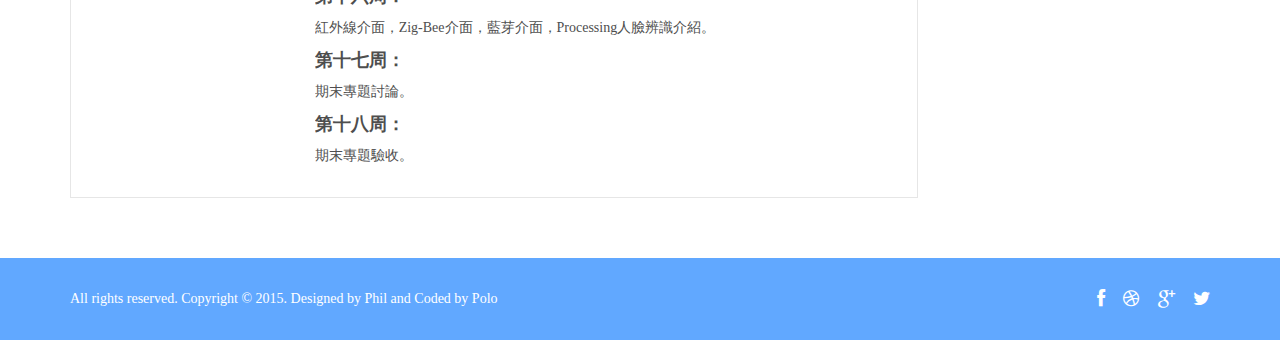
<file: services.html>
<!DOCTYPE html>
<html lang="en">
<head>
    
    <!-- Google Tag Manager -->
    <script>(function(w,d,s,l,i){w[l]=w[l]||[];w[l].push({'gtm.start':
    new Date().getTime(),event:'gtm.js'});var f=d.getElementsByTagName(s)[0],
    j=d.createElement(s),dl=l!='dataLayer'?'&l='+l:'';j.async=true;j.src=
    'https://www.googletagmanager.com/gtm.js?id='+i+dl;f.parentNode.insertBefore(j,f);
    })(window,document,'script','dataLayer','GTM-WTNF3JF');</script>
    <!-- End Google Tag Manager -->
    <meta charset="utf-8">
    <meta name="viewport" content="width=device-width, initial-scale=1.0">
    <meta name="description" content="">
    <meta name="author" content="">
    <title>科技部成果網站</title>
    
    <!-- core CSS -->
    <link href="css/bootstrap.min.css" rel="stylesheet">
    <link href="css/font-awesome.min.css" rel="stylesheet">
    <link href="css/prettyPhoto.css" rel="stylesheet">
    <link href="css/animate.min.css" rel="stylesheet">
    <link href="css/main.css" rel="stylesheet">
    <link href="css/responsive.css" rel="stylesheet">
    
    <!--[if lt IE 9]>
    <script src="js/html5shiv.js"></script>
    <script src="js/respond.min.js"></script>
    <![endif]-->       
    <link rel="shortcut icon" href="images/ico/favicon.ico">
    <link rel="apple-touch-icon-precomposed" sizes="144x144" href="images/ico/apple-touch-icon-144-precomposed.png">
    <link rel="apple-touch-icon-precomposed" sizes="114x114" href="images/ico/apple-touch-icon-114-precomposed.png">
    <link rel="apple-touch-icon-precomposed" sizes="72x72" href="images/ico/apple-touch-icon-72-precomposed.png">
    <link rel="apple-touch-icon-precomposed" href="images/ico/apple-touch-icon-57-precomposed.png">
</head><!--/head-->

<body>
    <!-- Google Tag Manager (noscript) -->
    <noscript><iframe src="https://www.googletagmanager.com/ns.html?id=GTM-WTNF3JF"
    height="0" width="0" style="display:none;visibility:hidden"></iframe></noscript>
    <!-- End Google Tag Manager (noscript) -->
    <header id="header">

        <nav class="navbar navbar-inverse navbar-fixed-top" role="banner">
        <!--
        <nav class="navbar navbar-inverse" role="banner">  -->
            <div class="container">
                <div class="navbar-header">
                    <button type="button" class="navbar-toggle" data-toggle="collapse" data-target=".navbar-collapse">
                        <span class="sr-only">科技部成果網站</span>
                        <span class="icon-bar"></span>
                        <span class="icon-bar"></span>
                        <span class="icon-bar"></span>
                    </button>
                    <a class="navbar-brand" href="index.html"><img src="images/whitelogo.png" alt="logo"></a>
                </div>
                
                <div class="collapse navbar-collapse navbar-right">
                    <ul class="nav navbar-nav">
                        <li><a href="index.html">Home</a></li>
                        
                        <!--下拉選單-->
                        <li class="dropdown">
                            <a href="#" class="dropdown-toggle" data-toggle="dropdown">About Us <i class="fa fa-angle-down"></i></a>
                            <ul class="dropdown-menu">
                                <li><a href="blog-item.html">計畫簡介</a></li>
                                <li><a href="pricing.html">成員介紹</a></li>
                            </ul>
                        </li>

                        <li class="active"><a href="services.html">電子電路課程</a></li>
                        <li class="dropdown">
                            <a href="#" class="dropdown-toggle" data-toggle="dropdown">讀書會 <i class="fa fa-angle-down"></i></a>
                            <ul class="dropdown-menu">
                                <li><a href="404.html">前端讀書會成果</a></li>
                                <li><a href="shortcodes.html">腦力激盪成果</a></li>
                            </ul>
                        </li>
                        <li><a href="blog.html">專家演講</a></li>
                        <li><a href="achieve.html">計畫成果</a></li>                     
                    </ul>
                </div>
            </div><!--/.container-->
        </nav><!--/nav-->
        
    </header><!--/header-->

    <section id="feature" class="transparent-bg">
        <div class="container">
            <!-- 跑掉的余老師 -->
           <div class="left" id="teacheryu">
                <h2 style="font-family:Microsoft JhengHei;">電子電路課程</h2>
            </div> 

            <div class="row">
                <div class="col-xs-12 col-sm-9">
                    <h2 style="font-family:Microsoft JhengHei;">課程介紹</h2> 
                    <div class="tab-wrap">
                        <div class="media">
                            <div class="parrent pull-left">
                                <ul class="nav nav-tabs nav-stacked">
                                    <li class="active"><a href="#tab1" data-toggle="tab" class="analistic-01">前期課程-電子電路課程大綱</a></li>
                                    <li class=""><a href="#tab2" data-toggle="tab" class="analistic-02">基礎課程-電子電路課程大綱</a></li>
                                    <li class=""><a href="#tab3" data-toggle="tab" class="tehnical">電子電路課程評分方式</a></li>
                                    <li class=""><a href="#tab4" data-toggle="tab" class="tehnical">互動多媒體課程大綱</a></li>
                                    <li class=""><a href="#tab5" data-toggle="tab" class="tehnical">互動多媒體課程評分方式</a></li>
                                </ul>
                            </div>

                            <div class="parrent media-body">
                                <div class="tab-content">
                                    <div class="tab-pane active in" id="tab1">
                                        <div class="media">
                                            <div class="media-body">
                                                 <p style="font-family:Microsoft JhengHei;font-size: 18px; font-weight: bold;">第一周：</p>
                                                 <p>認識課程：清點零件，認識ARDUINO UNO電路板，學習Arduino IDE，Fritzing。</p>
                                                 <p>實習1：PIN13 LED Blinking。</p>
                                                 <p style="font-family:Microsoft JhengHei;font-size: 18px; font-weight: bold;">第二周：</p>
                                                 <p>數位輸入：數位輸出，Push BTN。</p>
                                                 <p>實習2：BTN控制SEVEN－SEG數數字。</p>
                                                 <p style="font-family:Microsoft JhengHei;font-size: 18px; font-weight: bold;">第三周：</p>
                                                 <p>數位輸出一：結合74595的8x8 LED GRID。</p>
                                                 <p>實習3：LED GRID。</p>
                                                 <p style="font-family:Microsoft JhengHei;font-size: 18px; font-weight: bold;">第四周：</p>
                                                 <p>數位輸出二：LED GRID＋動畫。</p>
                                                 <p style="font-family:Microsoft JhengHei;font-size: 18px; font-weight: bold;">第五周：</p>
                                                 <p>類比輸入：分壓電阻電壓量測，MAP指令以及類比訊號量測範圍調整。</p>
                                                 <p>實習4：光敏電阻量測照度。</p>
                                                 <p style="font-family:Microsoft JhengHei;font-size: 18px; font-weight: bold;">第六周：</p>
                                                 <p>類比輸出：PWM介紹，PWM節腳，RGB LED。</p>
                                                 <p>實習5：利用光敏電阻調整LED量度。</p>
                                                 <p>實習6：RGB LED。</p>
                                                 <p style="font-family:Microsoft JhengHei;font-size: 18px; font-weight: bold;">第七周：</p>
                                                 <p>電容感應介紹，期中專題規劃。</p>
                                                 <p>實習7：電容感應開關控制LED。</p>
                                                 <p style="font-family:Microsoft JhengHei;font-size: 18px; font-weight: bold;">第八周：</p>
                                                 <p>聲音介紹：BUZZER。</p>
                                                 <p>實習8：編曲播放＋簡單的單音鋼琴。</p>
                                                 <p style="font-family:Microsoft JhengHei;font-size: 18px; font-weight: bold;">第九周：</p>
                                                 <p>期中專題驗收。</p>
                                                 <p style="font-family:Microsoft JhengHei;font-size: 18px; font-weight: bold;">第十周：</p>
                                                 <p>馬達介紹：步進馬達，伺服馬達。</p>
                                                 <p>實習9：BTN 控制馬達轉動。</p>
                                                 <p style="font-family:Microsoft JhengHei;font-size: 18px; font-weight: bold;">第十一周：</p>
                                                 <p>GIT專案管理教學，期末專題說明。</p>
                                                 <p style="font-family:Microsoft JhengHei;font-size: 18px; font-weight: bold;">第十二周：</p>
                                                 <p>PureData教學。</p>
                                                 <p>實習10：PureData聲音控制，播放音樂檔，與鍵盤的介面。</p>
                                                 <p style="font-family:Microsoft JhengHei;font-size: 18px; font-weight: bold;">第十三周：</p>
                                                 <p>PureData + Firmata教學。</p>
                                                 <p>實習11：經由PureData控制Arduino的數位與類比介面。</p>
                                                 <p style="font-family:Microsoft JhengHei;font-size: 18px; font-weight: bold;">第十四周：</p>
                                                 <p>UART介面介紹，C# Serial port介面介紹，UNITY介面介紹。</p>
                                                 <p style="font-family:Microsoft JhengHei;font-size: 18px; font-weight: bold;">第十五周：</p>
                                                 <p>期末專題第一次報告與意見提供。</p>
                                                 <p style="font-family:Microsoft JhengHei;font-size: 18px; font-weight: bold;">第十六周：</p>
                                                 <p>紅外線介面，Zig-Bee介面，藍芽介面，Processing人臉辨識介紹。</p>
                                                 <p style="font-family:Microsoft JhengHei;font-size: 18px; font-weight: bold;">第十七周：</p>
                                                 <p>期末專題討論。</p>
                                                 <p style="font-family:Microsoft JhengHei;font-size: 18px; font-weight: bold;">第十八周：</p>
                                                 <p>期末專題驗收。</p>
                                            </div>
                                        </div>
                                    </div>

                                     <div class="tab-pane" id="tab2">
                                        <div class="media">
                                            <div class="media-body">
                                                 <p style="font-family:Microsoft JhengHei;font-size: 18px; font-weight: bold;">第一周：</p>
                                                 <p>認識課程：清點零件，認識ARDUINO UNO電路板，學習Arduino IDE，Fritzing。</p>
                                                 <p>實習1：PIN13 LED Blinking。</p>
                                                 <p style="font-family:Microsoft JhengHei;font-size: 18px; font-weight: bold;">第二周：</p>
                                                 <p>數位輸入：數位輸出，Push BTN。</p>
                                                 <p>實習2：BTN控制SEVEN－SEG數數字。</p>
                                                 <p style="font-family:Microsoft JhengHei;font-size: 18px; font-weight: bold;">第三周：</p>
                                                 <p>數位輸出一：結合74595的8x8 LED GRID。</p>
                                                 <p>實習3：LED GRID＋動畫。</p>
                                                 <p style="font-family:Microsoft JhengHei;font-size: 18px; font-weight: bold;">第四周：</p>
                                                 <p>類比輸入：分壓電阻電壓量測，MAP指令以及類比訊號量測範圍調整。</p>
                                                 <p>實習4：光敏電阻量測照度。</p>
                                                 <p style="font-family:Microsoft JhengHei;font-size: 18px; font-weight: bold;">第五周：</p>
                                                 <p>類比輸出：PWM介紹，PWM節腳，RGB LED+Brainstorming活動(創意紙燈具)(腦力激盪基礎規則公告)。</p>
                                                 <p>實習5：利用光敏電阻調整LED量度。</p>
                                                 <p>實習6：RGB LED。</p>
                                                 <p style="font-family:Microsoft JhengHei;font-size: 18px; font-weight: bold;">第六周：</p>
                                                 <p>電源供應介紹，期中專題說明 + Brainstorming活動(房間內的小創意)。</p>
                                                 <p>實習7：使用不同的電源供應。</p>
                                                 <p style="font-family:Microsoft JhengHei;font-size: 18px; font-weight: bold;">第七周：</p>
                                                 <p>繼電器介紹：Relay控制 + Brainstorming活動(創意家電)。</p>
                                                 <p>實習8：Monitor指令控制電風扇。</p>
                                                 <p style="font-family:Microsoft JhengHei;font-size: 18px; font-weight: bold;">第八周：</p>
                                                 <p>實體介面設計介紹 + Brainstorming活動(互動布娃娃)。</p>
                                                 <p>實習9：壓力感測器。</p>
                                                 <p style="font-family:Microsoft JhengHei;font-size: 18px; font-weight: bold;">第九周：</p>
                                                 <p>期中專題驗收。</p>
                                                 <p style="font-family:Microsoft JhengHei;font-size: 18px; font-weight: bold;">第十周：</p>
                                                 <p>校運會放假。</p>
                                                 <p style="font-family:Microsoft JhengHei;font-size: 18px; font-weight: bold;">第十一周：</p>
                                                 <p>其他數位感測器介紹：將創意拆解，然後組合 + Brainstorming活動(拆解然後組合，咖啡機鬧鐘)。</p>
                                                 <p>實習10：學習自己實作感測器範例。</p>
                                                 <p style="font-family:Microsoft JhengHei;font-size: 18px; font-weight: bold;">第十二周：</p>
                                                 <p>物聯網(IOT)介紹、固定/浮動IP差別(基礎知識教學)、HTML基本概念。</p>
                                                 <p>實習11：基礎網路知識+乙太網路板實習  設定動態IP連機(15-22)。</p>
                                                 <p style="font-family:Microsoft JhengHei;font-size: 18px; font-weight: bold;">第十三周：</p>
                                                 <p>簡易前端製作(Web)+Brainstorming活動(室內的小創意)。</p>
                                                 <p>實習12：小型氣象觀測站(輸入指令到網頁上)。</p>
                                                 <p style="font-family:Microsoft JhengHei;font-size: 18px; font-weight: bold;">第十四周：</p>
                                                 <p>馬達介紹：步進馬達，伺服馬達、建立表單網頁。</p>
                                                 <p>實習13：網路控制馬達轉動。</p>
                                                 <p style="font-family:Microsoft JhengHei;font-size: 18px; font-weight: bold;">第十五周：</p>
                                                 <p>棉花糖與義大利麵活動(1桌1組)+期末專題說明。</p>
                                                 <p> 實習14：網路控制繼電器 (動手做16-5 使用繼電器控制家電開關)。</p>
                                                 <p style="font-family:Microsoft JhengHei;font-size: 18px; font-weight: bold;">第十六周：</p>
                                                 <p>期末專題第一次報告與意見提供。</p>
                                                 <p style="font-family:Microsoft JhengHei;font-size: 18px; font-weight: bold;">第十七周：</p>
                                                 <p>UART介面介紹，C# Serial port介面介紹，UNITY介面介紹(本部分沒範例)。</p>
                                                 <p>實習15：經由Unity3D控制Arduino的數位與類比介面。</p>
                                                 <p style="font-family:Microsoft JhengHei;font-size: 18px; font-weight: bold;">第十八周：</p>
                                                 <p>期末專題驗收。</p>
                                            </div>
                                        </div>
                                     </div>

                                     <div class="tab-pane" id="tab3">
                                        <p>評量方式</p>
                                        <p>課堂作業(報告書2份，TUI相關人機互動之分析，IOT互動裝置之分析)</p>
                                        <br>
                                        <p>期中專題(展示＋報告書)</p>
                                        <p>期中專題(展示＋報告書)</p>
                                        <p>題目：自由發揮</p>
                                        <p>評分標準與規格：需要制訂幾個輸出幾個輸入，達成後有基本分；接續以創意評分為主，創意評分指標採用陀倫斯成人新版指標．使用多感測器或上課沒講的感測器可以加分</p>
                                        <p>報告書規格：One Page，Double Column，10pt(作品名稱，作者群，簡介，代表圖，實作方法，功能特色)</p>
                                        <p>課堂展示：每組五分鐘</p>
                                        <br>
                                        <p>期末專題(展示＋影片＋報告書)</p>
                                        <p>題目：智慧居家環境</p>
                                        <p>● 互動藝術裝置</p>
                                        <p>● 互動家電</p>
                                        <p>● 互動生活小物</p>
                                        <p>其他</p>
                                        <p>評分標準與規格：需要制訂基本規格，達成後有基本分；接續以創意評分為主，創意評分指標採用陀倫斯成人新版指標．從上述四~五個題目挑選，有結合WEB可以加分</p>
                                        <p>報告書規格：One Page，Double Column(作品名稱，作者群，簡介，代表圖，實作方法，功能特色)</p>
                                        <p>課堂展示：每組五分鐘</p>
                                        <p>影片：1~3分鐘影片</p>
                                     </div>
                                     
                                     <div class="tab-pane" id="tab4">
                                        <div class="media">
                                            <div class="media-body">
                                                 <p style="font-family:Microsoft JhengHei;font-size: 18px; font-weight: bold;">第一周：</p>
                                                 <p>互動多媒體課程介紹+棉花糖與義大利麵活動。</p>
                                                 <p>(1桌1組)。</p>
                                                 <p style="font-family:Microsoft JhengHei;font-size: 18px; font-weight: bold;">第二周：</p>
                                                 <p>互動多媒體相關基礎知識複習。</p>
                                                 <p>(第一次，分組，每組3~4人)。</p>
                                                 <p style="font-family:Microsoft JhengHei;font-size: 18px; font-weight: bold;">第三周：</p>
                                                 <p>物聯網(IOT)介紹+實體介面設計介紹+Brainstorming活動(腦力激盪基礎規則公告)。</p>
                                                 <p>(公告課堂作業：IOT相關人機互動之分析)。</p>
                                                 <p style="font-family:Microsoft JhengHei;font-size: 18px; font-weight: bold;">第四周：</p>
                                                 <p>類比輸入：實體介面設計(測距離實習)+Brainstorming活動。</p>
                                                 <p>(公告期中專題規劃)。</p>
                                                 <p style="font-family:Microsoft JhengHei;font-size: 18px; font-weight: bold;">第五周：</p>
                                                 <p>實體介面設計(測電容實習)+Brainstorming活動。</p>
                                                 <p style="font-family:Microsoft JhengHei;font-size: 18px; font-weight: bold;">第六周：</p>
                                                 <p>實體介面設計(測加速度與角度實習)+Brainstorming活動。</p>
                                                 <p style="font-family:Microsoft JhengHei;font-size: 18px; font-weight: bold;">第七周：</p>
                                                 <p>實體介面設計(測磁力實習)+Brainstorming活動。</p>
                                                 <p style="font-family:Microsoft JhengHei;font-size: 18px; font-weight: bold;">第八周：</p>
                                                 <p>實體介面設計(心跳感測)+Brainstorming活動。</p>
                                                 <p style="font-family:Microsoft JhengHei;font-size: 18px; font-weight: bold;">第九周：</p>
                                                 <p>期中專題Demo，</p>
                                                 <p>(第二次，重新分組，組員禁止全部一樣，每組3~4人)。</p>
                                                 <p style="font-family:Microsoft JhengHei;font-size: 18px; font-weight: bold;">第十周：</p>
                                                 <p>網路資料擷取+Internet實習I。</p>
                                                 <p style="font-family:Microsoft JhengHei;font-size: 18px; font-weight: bold;">第十一周：</p>
                                                 <p>Node.js + Internet實習II。</p>
                                                 <p style="font-family:Microsoft JhengHei;font-size: 18px; font-weight: bold;">第十二周：</p>
                                                 <p>視覺回饋+Unity3D實習I(運用Arduino控制操作Unity3D內的物件)。</p>
                                                 <p>(公告課堂作業：網路多媒體互動裝置分析)。</p>
                                                 <p style="font-family:Microsoft JhengHei;font-size: 18px; font-weight: bold;">第十三周：</p>
                                                 <p>聽覺回饋+Unity3D實習II(控制遊戲中的AudioSource及Audio效果)。</p>
                                                 <p>(公告期末專題規劃)。</p>
                                                 <p style="font-family:Microsoft JhengHei;font-size: 18px; font-weight: bold;">第十四周：</p>
                                                 <p>觸覺回饋(其他回饋)+Unity3D實習III(運用Arduino無線模組操作Unity3D內的物件)。</p>
                                                 <p style="font-family:Microsoft JhengHei;font-size: 18px; font-weight: bold;">第十五周：</p>
                                                 <p>期末專題提案(每組五分鐘)+Brainstorming活動。</p>
                                                 <p>(抽籤Brainstorming其他組的題目，並發表)。</p>
                                                 <p style="font-family:Microsoft JhengHei;font-size: 18px; font-weight: bold;">第十六周：</p>
                                                 <p>穿戴式設計介紹+Brainstorming活動。</p>
                                                 <p style="font-family:Microsoft JhengHei;font-size: 18px; font-weight: bold;">第十七周：</p>
                                                 <p>期末專題報告(同儕互評，填寫意見回饋表)。</p>
                                                 <p style="font-family:Microsoft JhengHei;font-size: 18px; font-weight: bold;">第十八周：</p>
                                                 <p>期末專題Demo。</p>
                                            </div>
                                        </div>
                                     </div>

                                     <div class="tab-pane" id="tab5">
                                        <p>課堂作業(報告書2份，TUI相關人機互動之分析，IOT互動裝置之分析)</p>
                                        <p>期中專題(展示＋報告書)</p>
                                        <p>期末專題(展示＋影片＋報告書)</p>
                                     </div>
                                </div> <!--/.tab-content-->  
                            </div> <!--/.media-body--> 
                        </div> <!--/.media-->     
                    </div><!--/.tab-wrap-->               
                </div><!--/.col-sm-6-->
                
                <div class="center wow fadeInDown">
                    <div class="col-xs-12 col-sm-3">
                        <h2 style="font-family:Microsoft JhengHei;">課程教師</h2>
                        <div class="accordion">
                            <div class="clients-comments text-center">
                                <img src="images/client1.jpg" class="img-circle" alt="">
                                <h4 style="font-family:Microsoft JhengHei;">俞齊山老師 /  電子電路</h4>
                            </div>
                        </div>
                    </div>
                <div/>
            </div>
        </div><!--/.container-->
    </section><!--/#feature-->

    <footer id="footer" class="midnight-blue">
        <div class="container">
            <div class="pull-left fnav">
                <p>All rights reserved. Copyright © 2015. Designed by <a href="https://dribbble.com/shots/1817781--FREEBIE-Spirit8-Digital-agency-one-page-template">Phil</a> and Coded by <a href="https://dribbble.com/jennpereira">Polo</a></p>
            </div>
            <div class="pull-right fnav">
                <ul class="footer-social">
                    <li><a href="#"><i class="fa fa-facebook fa-lg"></i></a></li>
                    <li><a href="#"><i class="fa fa-dribbble fa-lg"></i></a></li>
                    <li><a href="#"><i class="fa fa-google-plus fa-lg"></i></a></li>
                    <li><a href="#"><i class="fa fa-twitter fa-lg"></i></a></li>
                </ul>
            </div>
        </div>
    </footer><!--/#footer-->

    <script src="js/jquery.js"></script>
    <script src="js/bootstrap.min.js"></script>
    <script src="js/jquery.prettyPhoto.js"></script>
    <script src="js/jquery.isotope.min.js"></script>
    <script src="js/main.js"></script>
    <script src="js/wow.min.js"></script>
</body>
</html>
</file>
<file: css/prettyPhoto.css>
div.pp_default .pp_top,div.pp_default .pp_top .pp_middle,div.pp_default .pp_top .pp_left,div.pp_default .pp_top .pp_right,div.pp_default .pp_bottom,div.pp_default .pp_bottom .pp_left,div.pp_default .pp_bottom .pp_middle,div.pp_default .pp_bottom .pp_right{height:13px}
div.pp_default .pp_top .pp_left{background:url(../images/prettyPhoto/default/sprite.png) -78px -93px no-repeat}
div.pp_default .pp_top .pp_middle{background:url(../images/prettyPhoto/default/sprite_x.png) top left repeat-x}
div.pp_default .pp_top .pp_right{background:url(../images/prettyPhoto/default/sprite.png) -112px -93px no-repeat}
div.pp_default .pp_content .ppt{color:#f8f8f8}
div.pp_default .pp_content_container .pp_left{background:url(../images/prettyPhoto/default/sprite_y.png) -7px 0 repeat-y;padding-left:13px}
div.pp_default .pp_content_container .pp_right{background:url(../images/prettyPhoto/default/sprite_y.png) top right repeat-y;padding-right:13px}
div.pp_default .pp_next:hover{background:url(../images/prettyPhoto/default/sprite_next.png) center right no-repeat;cursor:pointer}
div.pp_default .pp_previous:hover{background:url(../images/prettyPhoto/default/sprite_prev.png) center left no-repeat;cursor:pointer}
div.pp_default .pp_expand{background:url(../images/prettyPhoto/default/sprite.png) 0 -29px no-repeat;cursor:pointer;width:28px;height:28px}
div.pp_default .pp_expand:hover{background:url(../images/prettyPhoto/default/sprite.png) 0 -56px no-repeat;cursor:pointer}
div.pp_default .pp_contract{background:url(../images/prettyPhoto/default/sprite.png) 0 -84px no-repeat;cursor:pointer;width:28px;height:28px}
div.pp_default .pp_contract:hover{background:url(../images/prettyPhoto/default/sprite.png) 0 -113px no-repeat;cursor:pointer}
div.pp_default .pp_close{width:30px;height:30px;background:url(../images/prettyPhoto/default/sprite.png) 2px 1px no-repeat;cursor:pointer}
div.pp_default .pp_gallery ul li a{background:url(../images/prettyPhoto/default/default_thumb.png) center center #f8f8f8;border:1px solid #aaa}
div.pp_default .pp_social{margin-top:7px}
div.pp_default .pp_gallery a.pp_arrow_previous,div.pp_default .pp_gallery a.pp_arrow_next{position:static;left:auto}
div.pp_default .pp_nav .pp_play,div.pp_default .pp_nav .pp_pause{background:url(../images/prettyPhoto/default/sprite.png) -51px 1px no-repeat;height:30px;width:30px}
div.pp_default .pp_nav .pp_pause{background-position:-51px -29px}
div.pp_default a.pp_arrow_previous,div.pp_default a.pp_arrow_next{background:url(../images/prettyPhoto/default/sprite.png) -31px -3px no-repeat;height:20px;width:20px;margin:4px 0 0}
div.pp_default a.pp_arrow_next{left:52px;background-position:-82px -3px}
div.pp_default .pp_content_container .pp_details{margin-top:5px}
div.pp_default .pp_nav{clear:none;height:30px;width:110px;position:relative}
div.pp_default .pp_nav .currentTextHolder{font-family:Georgia;font-style:italic;color:#999;font-size:11px;left:75px;line-height:25px;position:absolute;top:2px;margin:0;padding:0 0 0 10px}
div.pp_default .pp_close:hover,div.pp_default .pp_nav .pp_play:hover,div.pp_default .pp_nav .pp_pause:hover,div.pp_default .pp_arrow_next:hover,div.pp_default .pp_arrow_previous:hover{opacity:0.7}
div.pp_default .pp_description{font-size:11px;font-weight:700;line-height:14px;margin:5px 50px 5px 0}
div.pp_default .pp_bottom .pp_left{background:url(../images/prettyPhoto/default/sprite.png) -78px -127px no-repeat}
div.pp_default .pp_bottom .pp_middle{background:url(../images/prettyPhoto/default/sprite_x.png) bottom left repeat-x}
div.pp_default .pp_bottom .pp_right{background:url(../images/prettyPhoto/default/sprite.png) -112px -127px no-repeat}
div.pp_default .pp_loaderIcon{background:url(../images/prettyPhoto/default/loader.gif) center center no-repeat}
div.light_rounded .pp_top .pp_left{background:url(../images/prettyPhoto/light_rounded/sprite.png) -88px -53px no-repeat}
div.light_rounded .pp_top .pp_right{background:url(../images/prettyPhoto/light_rounded/sprite.png) -110px -53px no-repeat}
div.light_rounded .pp_next:hover{background:url(../images/prettyPhoto/light_rounded/btnNext.png) center right no-repeat;cursor:pointer}
div.light_rounded .pp_previous:hover{background:url(../images/prettyPhoto/light_rounded/btnPrevious.png) center left no-repeat;cursor:pointer}
div.light_rounded .pp_expand{background:url(../images/prettyPhoto/light_rounded/sprite.png) -31px -26px no-repeat;cursor:pointer}
div.light_rounded .pp_expand:hover{background:url(../images/prettyPhoto/light_rounded/sprite.png) -31px -47px no-repeat;cursor:pointer}
div.light_rounded .pp_contract{background:url(../images/prettyPhoto/light_rounded/sprite.png) 0 -26px no-repeat;cursor:pointer}
div.light_rounded .pp_contract:hover{background:url(../images/prettyPhoto/light_rounded/sprite.png) 0 -47px no-repeat;cursor:pointer}
div.light_rounded .pp_close{width:75px;height:22px;background:url(../images/prettyPhoto/light_rounded/sprite.png) -1px -1px no-repeat;cursor:pointer}
div.light_rounded .pp_nav .pp_play{background:url(../images/prettyPhoto/light_rounded/sprite.png) -1px -100px no-repeat;height:15px;width:14px}
div.light_rounded .pp_nav .pp_pause{background:url(../images/prettyPhoto/light_rounded/sprite.png) -24px -100px no-repeat;height:15px;width:14px}
div.light_rounded .pp_arrow_previous{background:url(../images/prettyPhoto/light_rounded/sprite.png) 0 -71px no-repeat}
div.light_rounded .pp_arrow_next{background:url(../images/prettyPhoto/light_rounded/sprite.png) -22px -71px no-repeat}
div.light_rounded .pp_bottom .pp_left{background:url(../images/prettyPhoto/light_rounded/sprite.png) -88px -80px no-repeat}
div.light_rounded .pp_bottom .pp_right{background:url(../images/prettyPhoto/light_rounded/sprite.png) -110px -80px no-repeat}
div.dark_rounded .pp_top .pp_left{background:url(../images/prettyPhoto/dark_rounded/sprite.png) -88px -53px no-repeat}
div.dark_rounded .pp_top .pp_right{background:url(../images/prettyPhoto/dark_rounded/sprite.png) -110px -53px no-repeat}
div.dark_rounded .pp_content_container .pp_left{background:url(../images/prettyPhoto/dark_rounded/contentPattern.png) top left repeat-y}
div.dark_rounded .pp_content_container .pp_right{background:url(../images/prettyPhoto/dark_rounded/contentPattern.png) top right repeat-y}
div.dark_rounded .pp_next:hover{background:url(../images/prettyPhoto/dark_rounded/btnNext.png) center right no-repeat;cursor:pointer}
div.dark_rounded .pp_previous:hover{background:url(../images/prettyPhoto/dark_rounded/btnPrevious.png) center left no-repeat;cursor:pointer}
div.dark_rounded .pp_expand{background:url(../images/prettyPhoto/dark_rounded/sprite.png) -31px -26px no-repeat;cursor:pointer}
div.dark_rounded .pp_expand:hover{background:url(../images/prettyPhoto/dark_rounded/sprite.png) -31px -47px no-repeat;cursor:pointer}
div.dark_rounded .pp_contract{background:url(../images/prettyPhoto/dark_rounded/sprite.png) 0 -26px no-repeat;cursor:pointer}
div.dark_rounded .pp_contract:hover{background:url(../images/prettyPhoto/dark_rounded/sprite.png) 0 -47px no-repeat;cursor:pointer}
div.dark_rounded .pp_close{width:75px;height:22px;background:url(../images/prettyPhoto/dark_rounded/sprite.png) -1px -1px no-repeat;cursor:pointer}
div.dark_rounded .pp_description{margin-right:85px;color:#fff}
div.dark_rounded .pp_nav .pp_play{background:url(../images/prettyPhoto/dark_rounded/sprite.png) -1px -100px no-repeat;height:15px;width:14px}
div.dark_rounded .pp_nav .pp_pause{background:url(../images/prettyPhoto/dark_rounded/sprite.png) -24px -100px no-repeat;height:15px;width:14px}
div.dark_rounded .pp_arrow_previous{background:url(../images/prettyPhoto/dark_rounded/sprite.png) 0 -71px no-repeat}
div.dark_rounded .pp_arrow_next{background:url(../images/prettyPhoto/dark_rounded/sprite.png) -22px -71px no-repeat}
div.dark_rounded .pp_bottom .pp_left{background:url(../images/prettyPhoto/dark_rounded/sprite.png) -88px -80px no-repeat}
div.dark_rounded .pp_bottom .pp_right{background:url(../images/prettyPhoto/dark_rounded/sprite.png) -110px -80px no-repeat}
div.dark_rounded .pp_loaderIcon{background:url(../images/prettyPhoto/dark_rounded/loader.gif) center center no-repeat}
div.dark_square .pp_left,div.dark_square .pp_middle,div.dark_square .pp_right,div.dark_square .pp_content{background:#000}
div.dark_square .pp_description{color:#fff;margin:0 85px 0 0}
div.dark_square .pp_loaderIcon{background:url(../images/prettyPhoto/dark_square/loader.gif) center center no-repeat}
div.dark_square .pp_expand{background:url(../images/prettyPhoto/dark_square/sprite.png) -31px -26px no-repeat;cursor:pointer}
div.dark_square .pp_expand:hover{background:url(../images/prettyPhoto/dark_square/sprite.png) -31px -47px no-repeat;cursor:pointer}
div.dark_square .pp_contract{background:url(../images/prettyPhoto/dark_square/sprite.png) 0 -26px no-repeat;cursor:pointer}
div.dark_square .pp_contract:hover{background:url(../images/prettyPhoto/dark_square/sprite.png) 0 -47px no-repeat;cursor:pointer}
div.dark_square .pp_close{width:75px;height:22px;background:url(../images/prettyPhoto/dark_square/sprite.png) -1px -1px no-repeat;cursor:pointer}
div.dark_square .pp_nav{clear:none}
div.dark_square .pp_nav .pp_play{background:url(../images/prettyPhoto/dark_square/sprite.png) -1px -100px no-repeat;height:15px;width:14px}
div.dark_square .pp_nav .pp_pause{background:url(../images/prettyPhoto/dark_square/sprite.png) -24px -100px no-repeat;height:15px;width:14px}
div.dark_square .pp_arrow_previous{background:url(../images/prettyPhoto/dark_square/sprite.png) 0 -71px no-repeat}
div.dark_square .pp_arrow_next{background:url(../images/prettyPhoto/dark_square/sprite.png) -22px -71px no-repeat}
div.dark_square .pp_next:hover{background:url(../images/prettyPhoto/dark_square/btnNext.png) center right no-repeat;cursor:pointer}
div.dark_square .pp_previous:hover{background:url(../images/prettyPhoto/dark_square/btnPrevious.png) center left no-repeat;cursor:pointer}
div.light_square .pp_expand{background:url(../images/prettyPhoto/light_square/sprite.png) -31px -26px no-repeat;cursor:pointer}
div.light_square .pp_expand:hover{background:url(../images/prettyPhoto/light_square/sprite.png) -31px -47px no-repeat;cursor:pointer}
div.light_square .pp_contract{background:url(../images/prettyPhoto/light_square/sprite.png) 0 -26px no-repeat;cursor:pointer}
div.light_square .pp_contract:hover{background:url(../images/prettyPhoto/light_square/sprite.png) 0 -47px no-repeat;cursor:pointer}
div.light_square .pp_close{width:75px;height:22px;background:url(../images/prettyPhoto/light_square/sprite.png) -1px -1px no-repeat;cursor:pointer}
div.light_square .pp_nav .pp_play{background:url(../images/prettyPhoto/light_square/sprite.png) -1px -100px no-repeat;height:15px;width:14px}
div.light_square .pp_nav .pp_pause{background:url(../images/prettyPhoto/light_square/sprite.png) -24px -100px no-repeat;height:15px;width:14px}
div.light_square .pp_arrow_previous{background:url(../images/prettyPhoto/light_square/sprite.png) 0 -71px no-repeat}
div.light_square .pp_arrow_next{background:url(../images/prettyPhoto/light_square/sprite.png) -22px -71px no-repeat}
div.light_square .pp_next:hover{background:url(../images/prettyPhoto/light_square/btnNext.png) center right no-repeat;cursor:pointer}
div.light_square .pp_previous:hover{background:url(../images/prettyPhoto/light_square/btnPrevious.png) center left no-repeat;cursor:pointer}
div.facebook .pp_top .pp_left{background:url(../images/prettyPhoto/facebook/sprite.png) -88px -53px no-repeat}
div.facebook .pp_top .pp_middle{background:url(../images/prettyPhoto/facebook/contentPatternTop.png) top left repeat-x}
div.facebook .pp_top .pp_right{background:url(../images/prettyPhoto/facebook/sprite.png) -110px -53px no-repeat}
div.facebook .pp_content_container .pp_left{background:url(../images/prettyPhoto/facebook/contentPatternLeft.png) top left repeat-y}
div.facebook .pp_content_container .pp_right{background:url(../images/prettyPhoto/facebook/contentPatternRight.png) top right repeat-y}
div.facebook .pp_expand{background:url(../images/prettyPhoto/facebook/sprite.png) -31px -26px no-repeat;cursor:pointer}
div.facebook .pp_expand:hover{background:url(../images/prettyPhoto/facebook/sprite.png) -31px -47px no-repeat;cursor:pointer}
div.facebook .pp_contract{background:url(../images/prettyPhoto/facebook/sprite.png) 0 -26px no-repeat;cursor:pointer}
div.facebook .pp_contract:hover{background:url(../images/prettyPhoto/facebook/sprite.png) 0 -47px no-repeat;cursor:pointer}
div.facebook .pp_close{width:22px;height:22px;background:url(../images/prettyPhoto/facebook/sprite.png) -1px -1px no-repeat;cursor:pointer}
div.facebook .pp_description{margin:0 37px 0 0}
div.facebook .pp_loaderIcon{background:url(../images/prettyPhoto/facebook/loader.gif) center center no-repeat}
div.facebook .pp_arrow_previous{background:url(../images/prettyPhoto/facebook/sprite.png) 0 -71px no-repeat;height:22px;margin-top:0;width:22px}
div.facebook .pp_arrow_previous.disabled{background-position:0 -96px;cursor:default}
div.facebook .pp_arrow_next{background:url(../images/prettyPhoto/facebook/sprite.png) -32px -71px no-repeat;height:22px;margin-top:0;width:22px}
div.facebook .pp_arrow_next.disabled{background-position:-32px -96px;cursor:default}
div.facebook .pp_nav{margin-top:0}
div.facebook .pp_nav p{font-size:15px;padding:0 3px 0 4px}
div.facebook .pp_nav .pp_play{background:url(../images/prettyPhoto/facebook/sprite.png) -1px -123px no-repeat;height:22px;width:22px}
div.facebook .pp_nav .pp_pause{background:url(../images/prettyPhoto/facebook/sprite.png) -32px -123px no-repeat;height:22px;width:22px}
div.facebook .pp_next:hover{background:url(../images/prettyPhoto/facebook/btnNext.png) center right no-repeat;cursor:pointer}
div.facebook .pp_previous:hover{background:url(../images/prettyPhoto/facebook/btnPrevious.png) center left no-repeat;cursor:pointer}
div.facebook .pp_bottom .pp_left{background:url(../images/prettyPhoto/facebook/sprite.png) -88px -80px no-repeat}
div.facebook .pp_bottom .pp_middle{background:url(../images/prettyPhoto/facebook/contentPatternBottom.png) top left repeat-x}
div.facebook .pp_bottom .pp_right{background:url(../images/prettyPhoto/facebook/sprite.png) -110px -80px no-repeat}
div.pp_pic_holder a:focus{outline:none}
div.pp_overlay{background:#000;display:none;left:0;position:absolute;top:0;width:100%;z-index:9500}
div.pp_pic_holder{display:none;position:absolute;width:100px;z-index:10000}
.pp_content{height:40px;min-width:40px}
* html .pp_content{width:40px}
.pp_content_container{position:relative;text-align:left;width:100%}
.pp_content_container .pp_left{padding-left:20px}
.pp_content_container .pp_right{padding-right:20px}
.pp_content_container .pp_details{float:left;margin:10px 0 2px}
.pp_description{display:none;margin:0}
.pp_social{float:left;margin:0}
.pp_social .facebook{float:left;margin-left:5px;width:55px;overflow:hidden}
.pp_social .twitter{float:left}
.pp_nav{clear:right;float:left;margin:3px 10px 0 0}
.pp_nav p{float:left;white-space:nowrap;margin:2px 4px}
.pp_nav .pp_play,.pp_nav .pp_pause{float:left;margin-right:4px;text-indent:-10000px}
a.pp_arrow_previous,a.pp_arrow_next{display:block;float:left;height:15px;margin-top:3px;overflow:hidden;text-indent:-10000px;width:14px}
.pp_hoverContainer{position:absolute;top:0;width:100%;z-index:2000}
.pp_gallery{display:none;left:50%;margin-top:-50px;position:absolute;z-index:10000}
.pp_gallery div{float:left;overflow:hidden;position:relative}
.pp_gallery ul{float:left;height:35px;position:relative;white-space:nowrap;margin:0 0 0 5px;padding:0}
.pp_gallery ul a{border:1px rgba(0,0,0,0.5) solid;display:block;float:left;height:33px;overflow:hidden}
.pp_gallery ul a img{border:0}
.pp_gallery li{display:block;float:left;margin:0 5px 0 0;padding:0}
.pp_gallery li.default a{background:url(../images/prettyPhoto/facebook/default_thumbnail.gif) 0 0 no-repeat;display:block;height:33px;width:50px}
.pp_gallery .pp_arrow_previous,.pp_gallery .pp_arrow_next{margin-top:7px!important}
a.pp_next{background:url(../images/prettyPhoto/light_rounded/btnNext.png) 10000px 10000px no-repeat;display:block;float:right;height:100%;text-indent:-10000px;width:49%}
a.pp_previous{background:url(../images/prettyPhoto/light_rounded/btnNext.png) 10000px 10000px no-repeat;display:block;float:left;height:100%;text-indent:-10000px;width:49%}
a.pp_expand,a.pp_contract{cursor:pointer;display:none;height:20px;position:absolute;right:30px;text-indent:-10000px;top:10px;width:20px;z-index:20000}
a.pp_close{position:absolute;right:0;top:0;display:block;line-height:22px;text-indent:-10000px}
.pp_loaderIcon{display:block;height:24px;left:50%;position:absolute;top:50%;width:24px;margin:-12px 0 0 -12px}
#pp_full_res{line-height:1!important}
#pp_full_res .pp_inline{text-align:left}
#pp_full_res .pp_inline p{margin:0 0 15px}
div.ppt{color:#fff;display:none;font-size:17px;z-index:9999;margin:0 0 5px 15px}
div.pp_default .pp_content,div.light_rounded .pp_content{background-color:#fff}
div.pp_default #pp_full_res .pp_inline,div.light_rounded .pp_content .ppt,div.light_rounded #pp_full_res .pp_inline,div.light_square .pp_content .ppt,div.light_square #pp_full_res .pp_inline,div.facebook .pp_content .ppt,div.facebook #pp_full_res .pp_inline{color:#000}
div.pp_default .pp_gallery ul li a:hover,div.pp_default .pp_gallery ul li.selected a,.pp_gallery ul a:hover,.pp_gallery li.selected a{border-color:#fff}
div.pp_default .pp_details,div.light_rounded .pp_details,div.dark_rounded .pp_details,div.dark_square .pp_details,div.light_square .pp_details,div.facebook .pp_details{position:relative}
div.light_rounded .pp_top .pp_middle,div.light_rounded .pp_content_container .pp_left,div.light_rounded .pp_content_container .pp_right,div.light_rounded .pp_bottom .pp_middle,div.light_square .pp_left,div.light_square .pp_middle,div.light_square .pp_right,div.light_square .pp_content,div.facebook .pp_content{background:#fff}
div.light_rounded .pp_description,div.light_square .pp_description{margin-right:85px}
div.light_rounded .pp_gallery a.pp_arrow_previous,div.light_rounded .pp_gallery a.pp_arrow_next,div.dark_rounded .pp_gallery a.pp_arrow_previous,div.dark_rounded .pp_gallery a.pp_arrow_next,div.dark_square .pp_gallery a.pp_arrow_previous,div.dark_square .pp_gallery a.pp_arrow_next,div.light_square .pp_gallery a.pp_arrow_previous,div.light_square .pp_gallery a.pp_arrow_next{margin-top:12px!important}
div.light_rounded .pp_arrow_previous.disabled,div.dark_rounded .pp_arrow_previous.disabled,div.dark_square .pp_arrow_previous.disabled,div.light_square .pp_arrow_previous.disabled{background-position:0 -87px;cursor:default}
div.light_rounded .pp_arrow_next.disabled,div.dark_rounded .pp_arrow_next.disabled,div.dark_square .pp_arrow_next.disabled,div.light_square .pp_arrow_next.disabled{background-position:-22px -87px;cursor:default}
div.light_rounded .pp_loaderIcon,div.light_square .pp_loaderIcon{background:url(../images/prettyPhoto/light_rounded/loader.gif) center center no-repeat}
div.dark_rounded .pp_top .pp_middle,div.dark_rounded .pp_content,div.dark_rounded .pp_bottom .pp_middle{background:url(../images/prettyPhoto/dark_rounded/contentPattern.png) top left repeat}
div.dark_rounded .currentTextHolder,div.dark_square .currentTextHolder{color:#c4c4c4}
div.dark_rounded #pp_full_res .pp_inline,div.dark_square #pp_full_res .pp_inline{color:#fff}
.pp_top,.pp_bottom{height:20px;position:relative}
* html .pp_top,* html .pp_bottom{padding:0 20px}
.pp_top .pp_left,.pp_bottom .pp_left{height:20px;left:0;position:absolute;width:20px}
.pp_top .pp_middle,.pp_bottom .pp_middle{height:20px;left:20px;position:absolute;right:20px}
* html .pp_top .pp_middle,* html .pp_bottom .pp_middle{left:0;position:static}
.pp_top .pp_right,.pp_bottom .pp_right{height:20px;left:auto;position:absolute;right:0;top:0;width:20px}
.pp_fade,.pp_gallery li.default a img{display:none}
</file>
<file: css/main.css>
@import url(http://fonts.googleapis.com/css?family=Open+Sans:300italic,400italic,600italic,700italic,800italic,400,600,700,300,800);


/*************************
*******Typography******
**************************/
* {
  font-family: Microsoft JhengHei;
}

body {
  background: #fff;
  font-family: 'Open Sans', sans-serif;
  color:#4e4e4e;
  line-height: 22px;
}

h1,
h2,
h3,
h4,
h5,
h6 {
  font-weight: 600; 
  font-family: 'Open Sans', sans-serif;
  color:#4e4e4e;
}

h1{
  font-size: 36px;
  color:#fff;
}

h2{
  font-size: 20px;
}

h3{
  font-size: 26px;
  color: #787878;
  font-weight: 400;
  line-height: 24px;
}

h4{
  font-size: 16px;
}

a {
  color: #c52d2f;
  -webkit-transition: color 300ms, background-color 300ms;
  -moz-transition: color 300ms, background-color 300ms;
  -o-transition:  color 300ms, background-color 300ms;
  transition:  color 300ms, background-color 300ms;
}

a:hover, a:focus {
  color: #d43133;
}

hr {
  border-top: 1px solid #e5e5e5;
  border-bottom: 1px solid #fff;
}


.btn-primary {
  padding: 8px 20px;
  background: #c52d2f;
  color: #fff;
  border-radius: 4px;
  border:none;
  margin-top: 10px;
}


.btn-primary:hover, 
.btn-primary:focus{
  background: #c52d2f;
  outline: none;
  box-shadow: none;
} 

.btn-transparent {
  border: 3px solid #fff;
  background: transparent;
  color: #fff;
}

.btn-transparent:hover {
  border-color: rgba(255, 255, 255, 0.5);
}

a:hover,
a:focus {
  color: #111;
  text-decoration: none;
  outline: none;
}

.dropdown-menu {
  margin-top: -1px;
  min-width: 180px;
}

.center h2{
  font-size: 36px;
  margin-top: 40px;
  margin-bottom: 10px;
}

/*大標置左*/
.left h2{
  font-size: 36px;
  margin-top: 40px;
  margin-bottom: 10px;
}
.left {
  text-align: left;
  padding-bottom: 55px;
}
.pic {
  text-align: left;
  padding-bottom: 20px;
  padding-top: -49px;
}

/*電子電路大標修改*/
#teacheryu {
  text-align: left;
  padding-bottom: 40px;
}

/*電子電路課程大標*/
#feature>.container>.center h2{
  font-size: 36px;
  /*margin-top: -49px;*/
  margin-bottom: -49px;
}

/*相關演講大標*/
.aaa>.container>.center h2 {
  font-size: 36px;
  /*margin-top: -49px;*/
  margin-bottom: 10px;
}

.media>.pull-left{
  margin-right: 20px;
}

.media>.pull-right{
  margin-left: 20px;
}

body > section {
  padding: 70px 0;
}

.center {
  text-align: center;
  padding-bottom: 55px;
}

.scaleIn {
  -webkit-animation-name: scaleIn;
  animation-name: scaleIn;
}

.lead{
  font-size: 16px;
  line-height: 24px;
  font-weight: 400;
  color: #4E4E4E;
}

.transparent-bg {
  background-color: transparent !important;
  margin-bottom: 0;
}

@-webkit-keyframes scaleIn {
  0% {
    opacity: 0;
    -webkit-transform: scale(0);
    transform: scale(0);
  }

  100% {
    opacity: 1;
    -webkit-transform: scale(1);
    transform: scale(1);
  }
}

@keyframes scaleIn {
  0% {
    opacity: 0;
    -webkit-transform: scale(0);
    -ms-transform: scale(0);
    transform: scale(0);
  }

  100% {
    opacity: 1;
    -webkit-transform: scale(1);
    -ms-transform: scale(1);
    transform: scale(1);
  }
}


/*************************
*******Header******
**************************/

#header .search{
  display: inline-block;
}

.navbar>.container .navbar-brand{
  margin-left: 0;
}

.top-bar {
  padding: 10px 0;
  background: #FFFFFF;
  border-bottom: 1px solid #222;
  line-height: 28px;
}

.top-number{
  color: #fff;
}

.top-number p{
  margin: 0
}

.social{
  text-align: right;
}

.social-share{
 display: inline-block;
 list-style: none;
 padding: 0;
 margin: 0;
}

ul.social-share li {
  display: inline-block;
}

ul.social-share li a {
  display: inline-block;
  color: #fff;
  background: #404040;
  width: 25px;
  height: 25px;
  line-height: 25px;
  text-align: center;
  border-radius: 2px;
}

ul.social-share li a:hover {
  background: #c52d2f;
  color: #fff;
}

.search i {
  color: #fff;
}

input.search-form{
  background: transparent;
  border: 0 none;
  width: 60px;
  padding: 0 10px;
  color: #FFF;
  -webkit-transition: all 400ms;
  -moz-transition: all 400ms;
  -ms-transition: all 400ms;
  -o-transition: all 400ms;
  transition: all 400ms;
}

input.search-form::-webkit-input-placeholder{
  color: transparent;
}

input.search-form:hover::-webkit-input-placeholder {
  color: #fff;
}

input.search-form:hover {
  width: 180px;
}

.navbar-brand {
  padding: 0;
  margin:0;
}

.navbar {
  border-radius: 0;
  margin-bottom: 0;
  /*navbar顏色 芒果黃(#FFF20D) -> 綠色(#24CA00)*/  
  background: #24CA00;
  /*透明度 70%*/
  opacity: 0.7;
  /*padding: 15px 0;*/
  padding-bottom: 0;
}

 .navbar-nav{
  margin-top: 12px;
 }

.navbar-nav>li{
  margin-left: 35px;
  /*navbar底部高度*/
  padding-bottom: 20px;
}

.navbar-inverse .navbar-nav > li > a {
  padding: 5px 12px;
  margin: 0;
  border-radius: 3px;
  color: #fff;
  line-height: 24px;
  display: inline-block;
}

.navbar-inverse .navbar-nav > li > a:hover{
	background-color: #c52d2f;
  color: #fff;
}

.navbar-inverse {
  border: none;
}

.navbar-inverse .navbar-brand {
  font-size: 36px;
  line-height: 50px;
  color: #fff;
}

.navbar-inverse .navbar-nav > .active > a,
.navbar-inverse .navbar-nav > .active > a:hover,
.navbar-inverse .navbar-nav > .active > a:focus,
.navbar-inverse .navbar-nav > .open > a,
.navbar-inverse .navbar-nav > .open > a:hover,
.navbar-inverse .navbar-nav > .open > a:focus {
  background-color: #c52d2f;
  color: #fff;
}

.navbar-inverse .navbar-nav .dropdown-menu {
  background-color: rgba(0,0,0,.85);
  -webkit-box-shadow: 0 3px 8px rgba(0, 0, 0, 0.125);
  -moz-box-shadow: 0 3px 8px rgba(0, 0, 0, 0.125);
  box-shadow: 0 3px 8px rgba(0, 0, 0, 0.125);
  border: 0;
  padding: 0;
  margin-top: 0;
  border-top: 0;
  border-radius: 0;
  left: 0;
}

.navbar-inverse .navbar-nav .dropdown-menu:before{
  position: absolute;
  top:0;
}

.navbar-inverse .navbar-nav .dropdown-menu > li > a {
  padding: 8px 15px;
  color: #fff;
}

.navbar-inverse .navbar-nav .dropdown-menu > li:hover > a,
.navbar-inverse .navbar-nav .dropdown-menu > li:focus > a,
.navbar-inverse .navbar-nav .dropdown-menu > li.active > a {
  background-color: #c52d2f;
  color: #fff;
}

.navbar-inverse .navbar-nav .dropdown-menu > li:last-child > a {
  border-radius: 0 0 3px 3px;
}

.navbar-inverse .navbar-nav .dropdown-menu > li.divider {
  background-color: transparent;
}

.navbar-inverse .navbar-collapse,
.navbar-inverse .navbar-form {
  border-top: 0;
  padding-bottom: 0;
}


/*************************
*******Home Page******
**************************/


#main-slider {
  position: relative;
}

.no-margin {
  margin: 0;
  padding: 0;
}

#main-slider .carousel .carousel-content {
  margin-top: 150px;
}

#main-slider .carousel .slide-margin{
  margin-top: 140px;
}

#main-slider .carousel h2 {
  color: #fff;
}

#main-slider .carousel .btn-slide {
  padding: 8px 20px;
  background: #c52d2f;
  color: #fff;
  border-radius: 4px;
  margin-top: 25px;
  display: inline-block;
}

#main-slider .carousel .slider-img{
  text-align: right;
  position: absolute;

}

#box{
  width: 1349px;
  margin-left:-100px;
  margin-top: -90px;
}

#main-slider .carousel .item {
  background-position: 50%;
  background-repeat: no-repeat;
  background-size: cover;
  left: 0 !important;
  opacity: 0;
  top: 0;
  position: absolute;
  width: 100%;
  display: block !important;
  height: 730px;
  -webkit-transition: opacity ease-in-out 500ms;
  -moz-transition: opacity ease-in-out 500ms;
  -o-transition: opacity ease-in-out 500ms;
  transition: opacity ease-in-out 500ms;
}

#main-slider .carousel .item:first-child {
  top: auto;
  position: relative;
}

#main-slider .carousel .item.active {
  opacity: 1;
  -webkit-transition: opacity ease-in-out 500ms;
  -moz-transition: opacity ease-in-out 500ms;
  -o-transition: opacity ease-in-out 500ms;
  transition: opacity ease-in-out 500ms;
  z-index: 1;
}

#main-slider .prev,
#main-slider .next {
  position: absolute;
  top: 50%;
  background-color: #c52d2f;
  color: #fff;
  display: inline-block;
  margin-top: -25px;
  height: 40px;
  line-height: 40px;
  width: 40px;
  line-height: 40px;
  text-align: center;
  border-radius: 4px;
  z-index: 5;
}

#main-slider .prev:hover,
#main-slider .next:hover {
  background-color: #000;
}

#main-slider .prev {
  left: 10px;
}

#main-slider .next {
  right: 10px;
}

#main-slider .carousel-indicators li {
  width: 20px;
  height: 20px;
  background-color: #fff;
  margin: 0 15px 0 0;
  position: relative;
}

#main-slider .carousel-indicators li:after {
  position: absolute;
  content: "";
  width: 24px;
  height: 24px;
  border-radius: 100%;
  background: rgba(0, 0, 0, 0);
  border: 1px solid #FFF;
  left: -3px;
  top: -3px;
}

#main-slider .carousel-indicators .active{
  width: 20px;
  height: 20px;
  background-color: #c52d2f;
   margin: 0 15px 0 0;
   border: 1px solid #c52d2f;
   position: relative;
}

#main-slider .carousel-indicators .active:after {
  position: absolute;
  content: "";
  width: 24px;
  height: 24px;
  border-radius: 100%;
  background: #c52d2f;
  border: 1px solid #c52d2f;
  left: -3px;
  top: -3px;
}

#main-slider .active .animation.animated-item-1 {
  -webkit-animation: fadeInUp 300ms linear 300ms both;
  -moz-animation: fadeInUp 300ms linear 300ms both;
  -o-animation: fadeInUp 300ms linear 300ms both;
  -ms-animation: fadeInUp 300ms linear 300ms both;
  animation: fadeInUp 300ms linear 300ms both;
}

#main-slider .active .animation.animated-item-2 {
  -webkit-animation: fadeInUp 300ms linear 600ms both;
  -moz-animation: fadeInUp 300ms linear 600ms both;
  -o-animation: fadeInUp 300ms linear 600ms both;
  -ms-animation: fadeInUp 300ms linear 600ms both;
  animation: fadeInUp 300ms linear 600ms both;
}

#main-slider .active .animation.animated-item-3 {
  -webkit-animation: fadeInUp 300ms linear 900ms both;
  -moz-animation: fadeInUp 300ms linear 900ms both;
  -o-animation: fadeInUp 300ms linear 900ms both;
  -ms-animation: fadeInUp 300ms linear 900ms both;
  animation: fadeInUp 300ms linear 900ms both;
}

#main-slider .active .animation.animated-item-4 {
  -webkit-animation: fadeInUp 300ms linear 1200ms both;
  -moz-animation: fadeInUp 300ms linear 1200ms both;
  -o-animation: fadeInUp 300ms linear 1200ms both;
  -ms-animation: fadeInUp 300ms linear 1200ms both;
  animation: fadeInUp 300ms linear 1200ms both;
}

#feature {
  background: #f2f2f2;
  padding-bottom: 40px;
}

.features{
  padding: 0;
}

.feature-wrap {
  margin-bottom: 35px;
  overflow: hidden;
}

.feature-wrap h2{
  margin-top: 10px;
}

.feature-wrap .pull-left {
  margin-right: 25px;
}

.feature-wrap i{
  font-size: 48px;
  height: 110px;
  width: 110px;
  margin: 3px;
  border-radius: 100%;
  line-height: 110px;
  text-align:center;
  background: #ffffff;
  color: #c52d2f;
  border: 3px solid #ffffff;
  box-shadow: inset 0 0 0 5px #f2f2f2;
  -webkit-box-shadow: inset 0 0 0 5px #f2f2f2;
  -webkit-transition: 500ms;
  -moz-transition: 500ms;
  -o-transition: 500ms;
  transition: 500ms;
  float: left;
  margin-right: 25px;
}

.feature-wrap i:hover {
  background: #c52d2f;
  color: #fff;
  box-shadow: inset 0 0 0 5px #c52d2f;
  -webkit-box-shadow: inset 0 0 0 5px #c52d2f;
  border: 3px solid #c52d2f;
}

#recent-works .col-xs-12.col-sm-4.col-md-3{
  padding: 0;
}

#recent-works{
    padding-bottom: 70px;
}

.recent-work-wrap {
  position: relative;
}

.recent-work-wrap img{
  /*width: 100%;*/
  /*高度隨著寬度做等比例縮小;在手機顯示剛剛好占滿手機的寬度*/
  height: auto;
  max-width: 100%;
}

.recent-work-wrap .recent-work-inner{
  top: 0;
  background: transparent;
  opacity: .8;
  width: 100%;
  border-radius: 0;
  margin-bottom: 0;
}

.recent-work-wrap .recent-work-inner h3{
  margin: 10px 0;
}

.recent-work-wrap .recent-work-inner h3 a{
  font-size: 24px;
  color: #fff;
}

.recent-work-wrap .overlay {
  position: absolute;
  
  top: 0; 
  left: 0;
  width: 100%;
  height: 100%;
  /*沒透明度;透明度改變 opacity: 0;(全透明) 游標移動到圖片之前覆蓋的遮罩都是透明*/
  opacity: 0;
  border-radius: 0;
  /*更改全部遮罩顏色 芒果紅(#C52D2F) -> 紫色(#c972ac) ※預設透明
  background: #c972ac;*/
  color: #fff;
  vertical-align: middle;
  -webkit-transition: opacity 500ms;
  -moz-transition: opacity 500ms;
  -o-transition: opacity 500ms;
  transition: opacity 500ms;  
  /*padding: 30px;*/
}
.recent-work-wrap .overlay:hover{
  opacity: 0.4;
}
/*游標移過去圖片顯示,透明度 : 1*/
#translucent .overlay:hover {
  opacity: 1;
}

/*view*/
.recent-work-wrap .overlay .preview {
  bottom: 0;
  display: inline-block;
  height: 35px;
  /*行間距*/
  line-height: 35px;  
  border-radius: 0;
  background: transparent;
  text-align: center;
  color: #fff;
}

.recent-work-wrap .overlay:hover {
  /*游標移動到圖片,透明度改變 opacity: 1;(無)*/
  opacity: 1;
}

#translucent>.img-responsive {
  /*圖片本身有透明度*/
  opacity: 0.4;
}

#services {
  background: #000 url(../images/services/bg_services.png);
  background-size: cover;
}

#services .lead,
#services h2{
  color: #fff;
}

.services-wrap {
  padding: 40px 30px;
  background: #fff;
  border-radius: 4px;
  margin: 0 0 40px;
}

.services-wrap h3 {
  font-size: 20px;
  margin: 10px 0;
}

.services-wrap .pull-left {
  margin-right: 20px;
}

#middle {
  background: #f2f2f2;
}

.skill h2{
  margin-bottom: 25px;
}

.progress-wrap{
  position: relative;
}

.progress .color1,
.progress .color1 .bar-width{
  background: #2d7da4;
}

.progress .color2,
.progress .color2 .bar-width{
  background: #6aa42f;
}

.progress .color3,
.progress .color3 .bar-width{
  background: #ffcc33;
}

.progress .color4,
.progress .color4 .bar-width{
  background: #db3615;
}

.progress, 
.progress-bar {
  height: 15px;
  line-height: 15px;
  background: #e6e6e6;
  -webkit-box-shadow: none;
  -moz-box-shadow: none;
  box-shadow: none;
  border-radius: 0;
  overflow: visible;
  text-align: right;
}

.progress{
  position: relative;
}

.progress .bar-width{
  position: absolute;
  width: 40px;
  height: 20px;
  line-height: 20px;
  text-align: center;
  font-size: 12px;
  font-weight: 700;
  top: -30px;
  border-radius: 2px;
  margin-left: -30px;
}

.progress span{
  position: relative;
}

.progress span:before{
  content: " ";
  position: absolute;
  width: auto;
  height: auto;
  border-width: 8px 5px;
  border-style: solid;
  bottom: -15px;
  right: 8px;
}

.progress .color1 span:before{
  border-color: #2d7da4 transparent transparent transparent;
}

.progress .color2 span:before{
  border-color: #6aa42f transparent transparent transparent;
}

.progress .color3 span:before{
  border-color: #ffcc33 transparent transparent transparent;
}

.progress .color4 span:before{
  border-color: #db3615 transparent transparent transparent;
}

.accordion h2{
  margin-bottom: 25px;
}

.panel-default{
  border-color: transparent;
}

.panel-default>.panel-heading,
.panel{
  background-color: #e6e6e6; 
  border:0 none;
  box-shadow:none;
}

.panel-default>.panel-heading+.panel-collapse .panel-body{
  background: #fff;
  color: #858586;
}

.panel-body{
  padding: 20px 20px 10px;
}

.panel-group .panel+.panel{
  margin-top: 0;
  border-top: 1px solid #d9d9d9;
}

.panel-group .panel{
  border-radius: 0;
}

.panel-heading{
  border-radius: 0;
}

.panel-title>a{
  color: #4e4e4e;
}

.accordion-inner img{
  border-radius: 4px;
}

.accordion-inner h4{
  margin-top: 0;
}

.panel-heading.active{
  background: #1f1f20;
}

.panel-heading.active .panel-title>a{
  color:#fff;
}

a.accordion-toggle  i{
  width: 45px;
  line-height: 44px;
  font-size: 20px;
  margin-top: -10px;
  text-align: center;
  margin-right: -15px;
  background: #c9c9c9;
}

.panel-heading.active a.accordion-toggle i{
  background: #c52d2f;
  color: #fff;
}

.panel-heading.active a.accordion-toggle.collapsed i{
  background: #c52d2f;
  color: #fff;
}

.nav-tabs>li{
  margin-bottom: 0px;
  border-bottom: 1px solid #e6e6e6;
}

.nav-tabs{
  border-bottom: transparent;
  border-right: 1px solid #e6e6e6;
}

.nav-tabs>li>a {
  background: #f5f5f5;
  color: #666;
  border-radius: 0;
  border: 0 none;
  line-height: 24px;
  margin-right:0;
  padding: 13px 15px;
}

.nav-tabs li:last-child{
  border-bottom: 0 none;
} 

.nav-stacked>li+li{
  margin-top: 0;
}

.nav-tabs>li>a:hover{
  background: #1f1f20;
  color:#fff;
}

.nav-tabs>li.active>a, 
.nav-tabs>li.active>a:hover, 
.nav-tabs>li.active>a:focus {
  border: 0;
  color:#fff;
  background: #1f1f20;
  position: relative;
}

.nav-tabs>li.active>a:after {
  position: absolute;
  content:  "";
  width: auto;
  height: auto;
  border-style:solid;
  border-color: transparent transparent transparent #1f1f20;
  border-width: 25px 22px;
  right: -44px;
  top:0;
}

.tab-wrap{
  border:1px solid #e6e6e6;
  margin-bottom: 20px;
}

.tab-content{
  padding: 20px;
}

.tab-content h2{
  margin-top: 0;
}

.tab-content img{
  border-radius: 4px;
}

.testimonial h2{
  margin-top: 0;
}

.testimonial-inner {
  color:#858586;
  font-size: 14px;
}

.testimonial-inner .pull-left{
  border-right: 1px solid #e7e7e7;
  padding-right: 15px;
  position: relative;
}

.testimonial-inner .pull-left:after{
  content: "";
  position: absolute;
  width: 9px;
  height: 9px;
  top: 50%;
  margin-top: -5px;
  background: #FFF;
  -webkit-transform: rotate(45deg);
  border: 1px solid #e7e7e7;
  right: -5px;
  border-left: 0 none;
  border-bottom: 0 none;
}

#partner {
  background: url(../images/partners/partner_bg.png) 50% 50% no-repeat;
  background-size: cover;
}

#partner {
  color: #fff;
  text-align: center;
}

#partner h2, 
#partner h3 {
  color: #fff;
}

.partners ul {
  list-style: none;
  margin: 0;
  padding: 0;
}

.partners ul li{
  display: inline-block;
  float: left;
  width: 20%;
}

#conatcat-info{
  background: #fff url(../images/contact.png) no-repeat 90% 0;
  padding: 30px 0;
}

.contact-info i{
  width: 60px;
  height: 60px;
  font-size: 40px;
  line-height: 60px;
  color: #fff;
  background: #000;
  text-align: center;
  border-radius: 10px;
}

.contact-info h2{
  margin-top: 0;
  color: #000;
}

.contact-info{
  color:#000;
}

/*************************
********* About Us Page CSS ******
**************************/

.about-us {
  margin-top: 110px;
  margin-bottom: -110px;
}

.about-us h2, 
.skill_text h2 {
  color:#4e4e4e;
  font-size: 30px;
  font-weight: 600;
}

.about-us p {
  color:#4e4e4e;
}

#carousel-slider {
  position: relative;
}

#carousel-slider .carousel-indicators {
  bottom: -25px;
}

#carousel-slider .carousel-indicators li {
  border: 1px solid #ffbd20;
}

#carousel-slider a i {
  border: 1px solid #777;
  border-radius:50%;
  font-size: 28px;
  height: 50px;
  padding: 8px;
  position: absolute;
  top: 50%;
  width: 50px;
  color:#777;
}

#carousel-slider a i:hover {
  background:#bfbfbf;
  color:#fff;
  border: 1px solid #bfbfbf;
}

#carousel-slider 
.carousel-control {
  width:inherit;
}

#carousel-slider .carousel-control.left i {
  left:-25px
}

#carousel-slider .carousel-control.right i {
  right: -25px;
}

#carousel-slider
.carousel-control.left, 
#carousel-slider
.carousel-control.right {
  background: none;
}

.skill_text {
  display: block;
  margin-bottom: 60px;
  margin-top: 25px;
  overflow: hidden;
}

.sinlge-skill {
  background:#f2f2f2;
  border-radius: 100%;
  color: #FFFFFF;
  font-size: 22px;
  font-weight: bold;
  height: 200px;
  position: relative;
  width: 200px;
  text-transform: uppercase;
  overflow: hidden;
  margin: 30px 0;

}

.sinlge-skill p em {
  color: #FFFFFF;
  font-size: 38px;
}

.sinlge-skill p {
  line-height: 1;
}

.joomla-skill, 
.html-skill, 
.css-skill, 
.wp-skill {
  position: absolute;
  height: 100%;
  bottom: 0;
  width:100%;
  border-radius: 100%;
  padding: 70px 0;
  text-align: center;
}


.joomla-skill {
  background: rgb(242,242,242); /* Old browsers */
  background: -moz-linear-gradient(top, rgba(242,242,242,1) 0%, rgba(242,242,242,1) 28%, rgba(45,125,164,1) 28%); /* FF3.6+ */
  background: -webkit-gradient(linear, left top, left bottom, color-stop(0%,rgba(242,242,242,1)), color-stop(28%,rgba(242,242,242,1)), color-stop(28%,rgba(45,125,164,1))); /* Chrome,Safari4+ */
  background: -webkit-linear-gradient(top, rgba(242,242,242,1) 0%,rgba(242,242,242,1) 28%,rgba(45,125,164,1) 28%); /* Chrome10+,Safari5.1+ */
  background: -o-linear-gradient(top, rgba(242,242,242,1) 0%,rgba(242,242,242,1) 28%,rgba(45,125,164,1) 28%); /* Opera 11.10+ */
  background: -ms-linear-gradient(top, rgba(242,242,242,1) 0%,rgba(242,242,242,1) 28%,rgba(45,125,164,1) 28%); /* IE10+ */
  background: linear-gradient(to bottom, rgba(242,242,242,1) 0%,rgba(242,242,242,1) 28%,rgba(45,125,164,1) 28%); /* W3C */
  filter: progid:DXImageTransform.Microsoft.gradient( startColorstr='#f2f2f2', endColorstr='#2d7da4',GradientType=0 ); /* IE6-9 */    
}

.html-skill {
  background: rgb(242,242,242); /* Old browsers */
  background: -moz-linear-gradient(top, rgba(242,242,242,1) 0%, rgba(242,242,242,1) 9%, rgba(106,164,47,1) 9%); /* FF3.6+ */
  background: -webkit-gradient(linear, left top, left bottom, color-stop(0%,rgba(242,242,242,1)), color-stop(9%,rgba(242,242,242,1)), color-stop(9%,rgba(106,164,47,1))); /* Chrome,Safari4+ */
  background: -webkit-linear-gradient(top, rgba(242,242,242,1) 0%,rgba(242,242,242,1) 9%,rgba(106,164,47,1) 9%); /* Chrome10+,Safari5.1+ */
  background: -o-linear-gradient(top, rgba(242,242,242,1) 0%,rgba(242,242,242,1) 9%,rgba(106,164,47,1) 9%); /* Opera 11.10+ */
  background: -ms-linear-gradient(top, rgba(242,242,242,1) 0%,rgba(242,242,242,1) 9%,rgba(106,164,47,1) 9%); /* IE10+ */
  background: linear-gradient(to bottom, rgba(242,242,242,1) 0%,rgba(242,242,242,1) 9%,rgba(106,164,47,1) 9%); /* W3C */
  filter: progid:DXImageTransform.Microsoft.gradient( startColorstr='#f2f2f2', endColorstr='#6aa42f',GradientType=0 ); /* IE6-9 */
}

.css-skill {
  background: rgb(242,242,242); /* Old browsers */
  background: -moz-linear-gradient(top, rgba(242,242,242,1) 0%, rgba(242,242,242,1) 32%, rgba(255,189,32,1) 32%); /* FF3.6+ */
  background: -webkit-gradient(linear, left top, left bottom, color-stop(0%,rgba(242,242,242,1)), color-stop(32%,rgba(242,242,242,1)), color-stop(32%,rgba(255,189,32,1))); /* Chrome,Safari4+ */
  background: -webkit-linear-gradient(top, rgba(242,242,242,1) 0%,rgba(242,242,242,1) 32%,rgba(255,189,32,1) 32%); /* Chrome10+,Safari5.1+ */
  background: -o-linear-gradient(top, rgba(242,242,242,1) 0%,rgba(242,242,242,1) 32%,rgba(255,189,32,1) 32%); /* Opera 11.10+ */
  background: -ms-linear-gradient(top, rgba(242,242,242,1) 0%,rgba(242,242,242,1) 32%,rgba(255,189,32,1) 32%); /* IE10+ */
  background: linear-gradient(to bottom, rgba(242,242,242,1) 0%,rgba(242,242,242,1) 32%,rgba(255,189,32,1) 32%); /* W3C */
  filter: progid:DXImageTransform.Microsoft.gradient( startColorstr='#f2f2f2', endColorstr='#ffbd20',GradientType=0 ); /* IE6-9 */
}

.wp-skill {
  background: rgb(242,242,242); /* Old browsers */
  background: -moz-linear-gradient(top, rgba(242,242,242,1) 0%, rgba(242,242,242,1) 19%, rgba(219,54,21,1) 19%); /* FF3.6+ */
  background: -webkit-gradient(linear, left top, left bottom, color-stop(0%,rgba(242,242,242,1)), color-stop(19%,rgba(242,242,242,1)), color-stop(19%,rgba(219,54,21,1))); /* Chrome,Safari4+ */
  background: -webkit-linear-gradient(top, rgba(242,242,242,1) 0%,rgba(242,242,242,1) 19%,rgba(219,54,21,1) 19%); /* Chrome10+,Safari5.1+ */
  background: -o-linear-gradient(top, rgba(242,242,242,1) 0%,rgba(242,242,242,1) 19%,rgba(219,54,21,1) 19%); /* Opera 11.10+ */
  background: -ms-linear-gradient(top, rgba(242,242,242,1) 0%,rgba(242,242,242,1) 19%,rgba(219,54,21,1) 19%); /* IE10+ */
  background: linear-gradient(to bottom, rgba(242,242,242,1) 0%,rgba(242,242,242,1) 19%,rgba(219,54,21,1) 19%); /* W3C */
  filter: progid:DXImageTransform.Microsoft.gradient( startColorstr='#f2f2f2', endColorstr='#db3615',GradientType=0 ); /* IE6-9 */
}

.skill-wrap {
  display: block;
  overflow: hidden;
  margin: 60px 0;
}

.team h4 {
  margin-top: 0;
  text-transform: uppercase;
}

.team h5 {
  font-weight: 300;
}

.single-profile-top, 
.single-profile-bottom {
  font-weight: 400;
  line-height: 24px;
}

.single-profile-top, 
.single-profile-bottom  {
  border: 1px solid #ddd;
  padding: 15px;
  position: relative;
}

.media_image {
  margin-bottom: 10px;
}

.team .btn {
  background:transparent;
  font-size: 12px;
  font-weight: 300;
  margin-bottom: 3px;
  padding: 1px 5px;
  text-transform: uppercase;
  border:1px solid#ddd;
  margin-right: 3px;
}


ul.social_icons,
ul.tag {
  list-style: none;
  padding: 0;
  margin: 10px 0;
  display: block;
}

ul.social_icons li,
ul.tag li {
  display: inline-block;
  margin-right: 5px;
}

ul.social_icons li  a i{
  border-radius: 50%;
  color: #FFFFFF;
  height: 25px;
  line-height: 25px;
  font-size: 12px;
  padding: 0;
  text-align: center;
  width: 25px;
  opacity:.8;
}


.team .social_icons .fa-facebook:hover, 
.team .social_icons .fa-twitter:hover, 
.team .social_icons .fa-google-plus:hover {
  transform: rotate(360deg);
  -ms-transform:rotate(360deg);
  -webkit-transform:rotate(360deg); 
  transition-duration:2s;
  transition-property: all;
  transition-timing-function: ease;
  opacity:1;
  transition: all 0.9s ease 0s;
  -moz-transition: all 0.9s ease 0s;
  -webkit-transition: all 0.9s ease 0s;
  -o-transition: all 0.9s ease 0s;
}

.team .social_icons .fa-facebook {
  background: #0182c4;
}

.team .social_icons .fa-twitter {
  background: #20B8FF
}

.team .social_icons .fa-google-plus {
  background: #D34836
}


.team-bar .first-one-arrow {
  float: left;
  margin-right: 30px;
  width: 2%;
}

.team-bar .first-arrow {
  float: left;
  margin-left: 5px;
  margin-right: 35px;
  width: 22%;
}

.team-bar .second-arrow {
  float: left;
  margin-left: 5px;
  width: 21%;
}

.team-bar .third-arrow {
  float: left;
  margin-left: 40px;
  margin-right: 12px;
  width: 22%;
}

.team-bar .fourth-arrow {
  float: left;
  margin-left: 25px;
  width: 20%;
}

.team-bar .first-one-arrow hr {
  border-bottom: 1px solid #2D7DA4;
  border-top: 1px solid #2D7DA4;
 }

.team-bar .first-arrow hr {
  border-bottom: 1px solid #2D7DA4;
  border-top: 1px solid #2D7DA4;
 }

.team-bar .second-arrow hr {
  border-bottom: 1px solid #6aa42f;
  border-top: 1px solid #6aa42f;
}

.team-bar .third-arrow hr {
  border-bottom: 1px solid #FFBD20;
  border-top: 1px solid #FFBD20;

}

.team-bar .fourth-arrow hr {
  border-bottom: 1px solid #db3615;
  border-top: 1px solid #db3615;
}

.team-bar {
  margin-bottom: 15px;
  margin-top: 30px;
  position: relative;
}

.team-bar i {
  border-radius: 50%;
  color: #FFFFFF;
  display: block;
  height: 24px;
  line-height: 24px;
  margin-top: -32px;
  overflow: hidden;
  padding: 0;
  text-align: center;
  width: 24px;
  position: absolute;
}

.team-bar .first-arrow .fa-angle-up {
  background:#2D7DA4;
  margin-left:-33px
 }

.team-bar .second-arrow .fa-angle-down {
  background:#6AA42F;
  margin-left: -33px;
}

.team-bar .third-arrow .fa-angle-up {
  background:#FFBD20;
  margin-left: -32px;
}

.team-bar .fourth-arrow .fa-angle-down {
  background:#db3615;
  margin-left: -32px;
}

.team .single-profile-top:before, 
.team .single-profile-top:after {
  content: "";
  position: absolute;
  width: 0;
  height: 0;
  border-style: solid;
}

.team .single-profile-top:before {
  left:26px;
  bottom: -20px;
  border-width: 10px;
  border-color:#fff transparent transparent transparent;
  z-index: 1;
}


.team .single-profile-top:after {
  left: 25px;
  bottom: -22px;
  border-style: solid;
  border-width: 11px;
  border-color:#ddd transparent transparent transparent;
  z-index: 0;
}

.team .single-profile-bottom:before,
.team .single-profile-bottom:after {
  position: absolute;
  content:"";
  width: 0;
  height: 0;
  border-style: solid;
}

.team .single-profile-bottom:before {
  left:30px;
  top: -20px;
  border-width: 10px;
  border-color: transparent transparent #fff transparent;
  z-index: 1;
}

.team .single-profile-bottom:after {
  left: 29px;
  top: -22px;
  border-style: solid;
  border-width: 11px;
  border-color: transparent transparent #DDD transparent;
  z-index: 0;
}

/***********************
****Service page css****
***********************/

.services {
  padding: 0;
}

.get-started {
  background: none repeat scroll 0 0 #F3F3F3;
  border-radius: 3px;
  padding-bottom: 30px;
  position: relative;
  margin-bottom: 18px;
  margin-top: 60px;
}

.get-started h2 {
  padding-top: 30px;
  margin-bottom: 20px;
}

.request {
  bottom: -15px;
  left: 50%;
  position: absolute;
  margin-left: -110px;
}

.request h4 {
  position: absolute;
  width: 220px;
  position:relative;
}

.request h4 a{
  background:#c52d2f;
  color: #fff;
  font-size: 14px;
  font-weight: normal;
  border-radius: 3px;
  padding: 5px 15px;
}

.request h4:after {
  border-color: #c52d2f transparent transparent;
  border-style: solid;
  border-width: 12px;
  bottom: -18px;
  content: "";
  height: 0;
  position: absolute;
  right: 13px;
  z-index: -99999;
}

.request h4:before {
  border-color: #c52d2f transparent transparent;
  border-style: solid;
  border-width: 12px;
  bottom: -18px;
  content: "";
  height: 0;
  left: 13px;
  position: absolute;
  z-index: -99999;
}

.clients-area {
  padding: 60px;
}

.clients-comments {
    background-image: url("../images/image_bg.png");
    background-position: center 118px;
    background-repeat: no-repeat;
    margin-bottom: 100px;
}

.clients-comments img {
  background:#DDDDDD;
  border: 1px solid #DDDDDD;
  height: 182px;
  padding: 3px;
  width: 182px;
  transition: all 0.9s ease 0s;
  -moz-transition: all 0.9s ease 0s;
  -webkit-transition: all 0.9s ease 0s;
  -o-transition: all 0.9s ease 0s;
}

.clients-comments h3 {
  margin-top: 55px;
  font-weight: 300;
  padding: 0 40px;
}

.clients-comments h4 {
  font-weight: 300;
  margin-top: 15px;
}


.clients-comments  h4  span {
  font-weight: 700;
  font-style: oblique;
}

.footer {
  background: none repeat scroll 0 0 #2E2E2E;
  border-top: 5px solid #C52D2F;
  height: 84px;
  margin-top: 110px;
}

.footer_left {
  padding: 10px;
}

.text-left {
  color: #FFFFFF;
  font-size: 12px;
  margin-top: 15px;
}

/*************************
********* Portfolio CSS ******
**************************/

#portfolio_page {
  margin-top: 115px;
  padding-bottom: 0;
}

.portfolio-items, 
.portfolio-filter {
  list-style: none outside none;
  margin: 0 0 40px 0;
  padding: 0;
}

.portfolio-filter > li {
  display: inline-block;
}

.portfolio-filter > li a {
  background: none repeat scroll 0 0 #FFFFFF;
  font-size: 14px;
  font-weight: 400;
  margin-right: 20px;
  /*轉大寫
  text-transform: uppercase;*/
  transition: all 0.9s ease 0s;
  -moz-transition: all 0.9s ease 0s;
  -webkit-transition: all 0.9s ease 0s;
  -o-transition: all 0.9s ease 0s;
  border: 1px solid #F2F2F2;
  outline: none;
  border-radius: 3px;
}

.portfolio-filter > li a:hover,
.portfolio-filter > li a.active{
  color:#fff;
  background: #c52d2f;
  border: 1px solid #c52d2f;
  box-shadow: none;
  -webkit-box-shadow: none;
}

.portfolio-items > li {
  float: left;
  padding: 0;
  -webkit-box-sizing: border-box;
  -moz-box-sizing: border-box;
  box-sizing: border-box;
}

.portfolio-item {
  margin: 0;
  padding:0;
}

/* Start: Recommended Isotope styles */
/**** Isotope Filtering ****/
.isotope-item {
  z-index: 2;
}

.isotope-hidden.isotope-item {
  pointer-events: none;
  z-index: 1;
}

/**** Isotope CSS3 transitions ****/
.isotope,
.isotope .isotope-item {
  -webkit-transition-duration: 0.8s;
  -moz-transition-duration: 0.8s;
  -ms-transition-duration: 0.8s;
  -o-transition-duration: 0.8s;
  transition-duration: 0.8s;
}

.isotope {
  -webkit-transition-property: height, width;
  -moz-transition-property: height, width;
  -ms-transition-property: height, width;
  -o-transition-property: height, width;
  transition-property: height, width;
}

.isotope .isotope-item {
  -webkit-transition-property: -webkit-transform, opacity;
  -moz-transition-property: -moz-transform, opacity;
  -ms-transition-property: -ms-transform, opacity;
  -o-transition-property: -o-transform, opacity;
  transition-property: transform, opacity;
}

/**** disabling Isotope CSS3 transitions ****/
.isotope.no-transition,
.isotope.no-transition .isotope-item,
.isotope .isotope-item.no-transition {
  -webkit-transition-duration: 0s;
  -moz-transition-duration: 0s;
  -ms-transition-duration: 0s;
  -o-transition-duration: 0s;
  transition-duration: 0s;
}

/* End: Recommended Isotope styles */
/* disable CSS transitions for containers with infinite scrolling*/
.isotope.infinite-scrolling {
  -webkit-transition: none;
  -moz-transition: none;
  -ms-transition: none;
  -o-transition: none;
  transition: none;
}


/**************************
********* Pricing Table CSS *
**************************/

.pricing_heading {
  margin-top: 120px
}

.pricing_heading h2, 
.pricing_heading p {
  color:#4e4e4e;
}

.pricing-area h1 {
  font-weight: 300;
  margin-top: 0;
  margin-bottom: 15px;
}

.pricing-area span {
  font-weight: 700;
  font-size: 18px;
}

.pricing-area h3, 
.pricing-area span  {
  color: #fff;
}

.plan {
  position: relative;
  margin-bottom: 70px;
}

.pricing-area ul {
  background:#FAFAFA;
  padding: 0;
  margin: 0;
}

.pricing-area ul li {
  list-style: none;
  padding: 15px 0;
  font-size: 16px;
  font-weight: 400;
}

.pricing-area ul li:nth-child(even){
  background:#f5f5f5
}

.pricing-area .price-three img, 
.pricing-area .price-six img {
  position: absolute;
  right: 15px;
  top: 0;
}

.pricing-area .heading-one, 
.pricing-area .heading-two, 
.pricing-area .heading-three {
  padding:17px 0;
  border-radius:2px 2px 0 0;
} 

.pricing-area .heading-one, 
.pricing-area .heading-two, 
.pricing-area .heading-three, 
.pricing-area .heading-four, 
.pricing-area .heading-five, 
.pricing-area .heading-six, 
.pricing-area .heading-seven {
  margin-left: -10px
}


.pricing-area .heading-one, 
.pricing-area .price-one .plan-action .btn-primary {
  background: #e24f43
}

.pricing-area .heading-two, 
.pricing-area .price-two .plan-action .btn-primary {
  background:#27AE60;
}

.pricing-area .heading-three,
.pricing-area .price-three .plan-action .btn-primary {
  background: #f39c12;
}

.pricing-area .heading-four, 
.pricing-area .price-four .plan-action .btn-primary {
  background: #5c5c5c
}

.pricing-area .heading-five, 
.pricing-area .price-five .plan-action .btn-primary {
  background: #5c5c5c
}

.pricing-area .heading-six, 
.pricing-area .price-six .plan-action .btn-primary {
  background: #e24f43
;
}

.pricing-area .heading-seven, 
.pricing-area .price-seven .plan-action .btn-primary {
  background: #5c5c5c
}

.pricing-area .bg{
 background: #fafafa 
}

.pricing-area .heading-one h3:before {
  border-color: #bf4539 transparent transparent;
}

.pricing-area .heading-two h3:before {
  border-color: #1f8c4d transparent transparent;
}

.pricing-area .heading-three h3:before {
  border-color: #d4880f transparent transparent;
}

.pricing-area .heading-four h3:before {
  border-color: #424242 transparent transparent;
}

.pricing-area .heading-five h3:before {
  border-color: #424242 transparent transparent;
}

.pricing-area .heading-six h3:before {
  border-color: #bf4539 transparent transparent;
}

.pricing-area .heading-seven h3:before {
  border-color: #424242 transparent transparent;
}

.pricing-area h3:before {
  border-color: #D4880F transparent transparent;
  border-radius: 5px 0 0 0px;
  border-style: solid;
  border-width: 12px;
  content: "";
  height: 0;
  left: 4px;
  position: absolute;
  top: 78px;
  width: 0;
  z-index: -999;
}

.small-pricing h3:after {
  height:94px;
}

.small-pricing h3:before {
  top: 74px;
}

.plan-action {
  height: 40px;
}

.pricing-area .plan-action .btn-primary {
  position: relative;
  padding:5px 20px;
  color: #fff
;
  margin-top: 5px;
}

.pricing-area .plan-action .btn-primary:before {
  border-color: #E24F43 transparent transparent;
  border-radius: 5px 0 0 0;
  border-style: solid;
  border-width: 12px;
  bottom: -12px;
  content: "";
  height: 0;
  left: -9px;
  position: absolute;
  width: 0;
  z-index: -1;
}

.pricing-area .plan-action .btn-primary:after {
  border-color: #E24F43 transparent transparent;
  border-radius: 5px 0 0 0;
  border-style: solid;
  border-width: 12px;
  bottom: -12px;
  content: "";
  height: 0;
  position: absolute;
  right: -9px;
  width: 0;
  z-index: -1;
}

.pricing-area .price-two .plan-action .btn-primary:before, 
.pricing-area .price-two .plan-action .btn-primary:after {
  border-color: #1f8c4d transparent transparent;
}

.pricing-area .price-three .plan-action .btn-primary:before, 
.pricing-area .price-three .plan-action .btn-primary:after {
  border-color: #d4880f transparent transparent;
}

.pricing-area .price-four .plan-action .btn-primary:before, 
.pricing-area .price-four .plan-action .btn-primary:after, 
.pricing-area .price-five .plan-action .btn-primary:before, 
.pricing-area .price-five .plan-action .btn-primary:after, 
.pricing-area .price-seven .plan-action .btn-primary:before, 
.pricing-area .price-seven .plan-action .btn-primary:after  {
  border-color: #424242 transparent transparent;
  right: -9px;
}

.pricing-area .price-six .plan-action .btn-primary:before, 
.pricing-area .price-six .plan-action .btn-primary:after {
  border-color: #bf4539 transparent transparent;
  right: -9px;
}


/*************************
********* Contact Us CSS ******
**************************/

.gmap-area {
  background-image: url("../images/map.jpg");
  background-position: 0 0;
  background-repeat: no-repeat;
  background-size: cover;
  padding: 70px 0;
}

.gmap-area .gmap iframe {
  border-radius: 50%;
  height: 280px;
  width: 300px;
}

.gmap{
    border: 10px solid #f6f5f0;
    border-radius: 50%;
    height: 300px;
    width: 300px;
    box-shadow: 0px 0px 3px 3px #e7e4dc;
    overflow: hidden;
    position: relative;
    margin: 0 auto;
}

.gmap-area .map-content ul {
  list-style: none; 
}

.gmap-area .map-content address h5{
  font-weight: 700;
  /* font-size: 16px; */
}

#contact-page{
  padding-top: 0;
}

#contact-page .contact-form 
.form-group label {
  color: #4E4E4E;
  font-size: 16px;
  font-weight: 300;
}

.form-group .form-control {
  padding: 7px 12px;
  border-color:#f2f2f2;
  box-shadow: none;
}

textarea#message{
  resize: none;
  padding: 10px;
}

#contact-page .contact-wrap {
  margin-top: 20px;
}

/*********************
****blog page css*****
**********************/

.widget {
  margin-bottom: 60px;
  padding-left: 0;
}

.single_comments {
  margin-bottom: 20px;
}

.single_comments img {
  float: left;
  margin-right: 10px;
  margin-top: 5px;
}

.single_comments p {
  margin-bottom: 0;
}

.widget .entry-meta span {
  display: inline-block;
  margin-right: 10px;
}

.widget h3 {
  color: #000;
  text-transform: uppercase;
  margin-bottom: 20px;
}

.blog_category{
  list-style:none;
  margin:0;
  padding:0;
}

.blog_category li{
  float:none;
  margin-bottom:20px;
}

.blog_category li a {
  background:#f5f5f5;
  border-radius: 4px;
  color: #888;
  display: inline-block;
  padding: 5px 15px;
}

.blog_category li a:hover{
  background:#c52d2f;
  color: #fff;
}

 .badge:before {
  border-color: transparent transparent transparent #c52d2f;
  border-style: solid;
  border-width: 10px;
  bottom: -8px;
  content: "";
  height: 0;
  left: 5px;
  position: absolute;
  z-index: -99999;
}

.badge {
  background-color: #c52d2f;
  border-radius: 5px;
  color: #fff;
  padding: 8px;
  position: relative;
  left: 60px;
  top: -18px;
  font-weight: normal;
}

.blog_archieve {
  list-style: none outside none;
  margin: 0;
  padding: 0;
}

.blog_archieve li {
  padding: 10px 0;
  border-bottom: 1px solid #f5f5f5;
}

.blog_archieve li:first-child {
  padding-top: 0;
}

ul.gallery {
  list-style: none;
  padding: 0;
  margin: 0;
}

ul.gallery li {
  display: block;
  width: 60px;
  padding: 0;
  margin: 0 4px 4px 0;
  float: left;
}

ul.faq {
  list-style: none;
  margin: 0;
}

ul.faq li {
  margin-top: 30px;
}

ul.faq li:first-child {
  margin-top: 0;
}

ul.faq li span.number {
  display: block;
  float: left;
  width: 50px;
  height: 50px;
  line-height: 50px;
  text-align: center;
  background: #34495e;
  color: #fff;
  font-size: 24px;
}

ul.faq li > div {
  margin-left: 70px;
}

ul.faq li > div h3 {
  margin-top: 0;
}


.embed-container {
  position: relative;
  padding-bottom: 56.25%;
  padding-top: 30px;
  height: 0;
  overflow: hidden;
}

.embed-container iframe,
.embed-container object,
.embed-container embed {
  position: absolute;
  top: 0;
  left: 0;
  width: 100%;
  height: 100%;
}

.blog-item {
  border-radius: 0;
  overflow: hidden;
  margin-bottom: 50px;
}

.blog .blog-item .img-blog {
  border-radius: 5px;
  margin-bottom: 45px;
}

.blog .blog-item .blog-content {
  padding-bottom: 25px;
}

.blog .blog-item .blog-content h2 {
  margin-top: 0;
  font-size: 30px;
}

.readmore{
  margin-top: 0;
}

.blog .blog-item .blog-content h3 {
  color: #858586;
  margin-bottom: 40px;
  /* font-weight: 300 */}

.blog .blog-item .blog-content h4 {
  font-size: 14px;
}

.post-tags {

}

.blog .blog-item .entry-meta {
  border-radius: 5px;
  overflow: hidden;
}

.blog .blog-item .entry-meta > span {
  background: #f5f5f5;
  border-top: 1px solid #fff;
  display: block;
  font-size: 12px;
  overflow: hidden;
  padding: 5px;
  text-align: left;
}

#publish_date {
  background: #c52d2f;
  border-bottom: 5px solid #4e4e4e;
  color: #fff;
  padding: 5px 0;
  text-align: center;
}

.blog .blog-item .entry-meta > span {
  color: #ccc;
}

.blog .blog-item .entry-meta > span a {
  font-size: 12px;
  margin-left: 3px;
  font-weight: 300;
  color: #888;
}

ul.pagination > li > a {
  border: 1px solid #F1F1F1;
  margin-right:5px;
  border-radius: 5px;
  font-size: 16px;
  padding: 5px 14px;
}

ul.pagination > li > a i{
  margin-left:5px;
  margin-right:5px;
}

ul.pagination > li.active > a, 
ul.pagination > li:hover > a {
  background-color: #c52d2f !important;
  border-color: #c52d2f !important;
  color: #fff;
}

.search_box {
  background-image: url("../images/search_icon.png");
  background-position: 314px 15px;
  background-repeat: no-repeat;
  border-color: #DEDEDE;
  height: 48px;
  outline: medium none;
  box-shadow: none;
}

.form-control:focus {
  box-shadow:none;
  outline: 0 none;
}


ul.tag-cloud, 
ul.sidebar-gallery {
  list-style: none;
  padding: 0;
  margin: 0;
}

.tag-cloud li{
    display: inline-block;
    margin-bottom: 3px;
}

.tag-cloud li a {
  background: #f5f5f5;
  color: #888;
  border: 0;
  border-radius: 4px;
  padding: 8px 15px;
}

.tag-cloud li a:hover{
  background:#c52d2f;
  color: #fff;  
}

.sidebar-gallery li{
  display: inline-block;
  margin: 0 10px 10px 0;
}

.sidebar-gallery li a {
  border-radius: 4px;
  display: inline-block;
}


/**********************
**blog single page css*
**********************/

/*計畫簡介背景顏色*/
.reply_section {
  /*background: #f5f5f5;*/
  background: #deddda;
  border-radius: 5px;
}

.post_reply {
  margin-left: 10px;
  margin-top: 45px;
}

.post_reply img {
  width: 85px;
  height: 85px;
  border: 5px solid #D5D8DD;
}

.post_reply ul {
  list-style: none outside none;
  margin: 0;
  padding: 0;
  margin-top: 5px;
}

.post_reply ul li{
  float:left;
}

.post_reply ul li a {
  display: block;
}

.post_reply ul li a i {
  border: 1px solid #DDDDDD;
  border-radius: 39px;
  color: #FFFFFF;
  font-size: 20px;
  height: 30px;
  margin-right: 3px;
  padding-top: 7px;
  text-align: center;
  width: 30px;
}

.post_reply ul li a i.fa-facebook {
  background: #0182C4;
}

.post_reply ul li a i.fa-twitter {
  background: none repeat scroll 0 0 #3FC1FE;
}

.post_reply ul li a i.fa-google-plus{
 background: none repeat scroll 0 0 #D34836;
}

.post_reply ul li a i:hover{
  opacity:.5;
}

.post_reply_content {
  margin: 30px;
}

.post_reply_content h1 a:hover{
  color:#FFC800;
}

.post_reply_content h4 {
  margin-bottom: 50px;
}

.reply_section .media-body{
  display:inherit;
}

.comment_section .media-body{
  display:inherit;
}

#comments_title{
   color:#4e4e4e;
   font-weight:700px;
   font-size:20px;
   margin-top:60px;
   margin-bottom:40px;
}
.comment_section {
  margin-top: 30px;
  position: relative;
}

.post_comments img {
  width: 85px;
  height: 85px;
  margin-top: 35px;
}

.post_reply_comments {
  background:#f5f5f5;
  border-radius: 4px;
  padding: 30px;
}

.post_reply_comments:before {
  border-color: transparent #F0F0F0 transparent transparent;
  border-style: solid;
  border-width: 15px;
  content: " ";
  height: 0;
  left: 75px;
  position: absolute;
  top: 20px;
}

.post_reply_comments h3, 
.post_reply_content h3{
  margin-top: 0;
}

.post_reply_comments h1 a:hover{
  color:#c52d2f;
}

.post_reply_comments h4{
  color:#c4c4c5;
  font-weight:400;
}

.post_reply_comments p {
  padding-bottom: 30px;
}

.post_reply_comments a {
  bottom: 15px;
  position: absolute;
  right: 30px;
  background: #c52d2f;
  color: #fff;
  border-radius: 5px;
  padding: 8px 20px;
}

.post_reply_comments a:before {
  border-color: #c52d2f transparent transparent;
  border-style: solid;
  border-width: 16px;
  bottom: -11px;
  content: "";
  height: 0;
  left: -12px;
  position: absolute;
  z-index: 99999;
}

.post_reply_comments h2 a{
 
}

.message_heading {
  margin-bottom: 50px;
  margin-top: 60px;
}


/******************
 前端讀書會成果
 ******************/

#error .btn-success:hover, 
.btn-success:focus, 
.btn-success:active, 
.btn-success.active, 
.open .dropdown-toggle.btn-success:hover {
  background-color: #EBEBEB;
  border-color: #EBEBEB;
  color: #4E4E4E;
}

#error h1{
  color: #4e4e4e;
  text-transform: uppercase;
}


/******************
shortcodes page css
******************/

.shortcode-item {
  padding-bottom: 0;
}

.shortcode-item h2 {
  color: #4E4E4E;
  font-size: 24px;
  margin-bottom: 22px;
  margin-top: 0;
  font-weight: 600
}



/***********************
********* Footer ******
************************/
#bottom {
  background: #f5f5f5;
  border-bottom: 5px solid #c52d2f;
  font-size: 14px;
}

#bottom h3 {
  margin-top: 0;
  margin-bottom: 10px;
  text-transform: uppercase;
  font-size:22px;
  color: #000;
}

#bottom ul {
  list-style: none;
  padding: 0;
  margin: 0;
}

#bottom ul li {
  display: block;
  padding: 5px 0;
}

#bottom ul li a {
  color: #808080;
}

#bottom ul li a:hover {
  color: #c52d2f;
}

#bottom .widget {
  margin-bottom: 0;
}

#footer {
  /*footer底部高度*/
  padding-top: 30px;
  padding-bottom: 20px;
  color: #fff;
  /*footer顏色 藍(#61A8FF)*/
  background: #61A8FF;
}

#footer a {
  color: #fff;
}

#footer a:hover {
  color: #c52d2f;
}

#footer ul {
  list-style: none;
  padding: 0;
  margin: 0;
}

#footer ul > li {
  display: inline-block;
  margin-left: 15px;
}


/**** 成員介紹 ****/


.team-member {
    position: relative;
    width: 100%;
    margin-bottom: 30px;
}

.team-details {
    font-family: 'Open Sans', sans-serif;
    padding-left: 10px;
    position: absolute;
    top: 0;
    width: 100%;
    height: 100%;
    background: rgba(0, 0, 0, 0.8);
    opacity: 0;
}

.team-member img {
    width: 100%;
    height: auto;
}

.team-details h4 {
    font-size: 25px;
    font-weight: 300;
    color: #FF432E;
    font-family: 'Oswald', sans-serif;
    text-transform: none;
    text-align: center;
    padding-top: 20%;
}

.team-details .designation {
    font-size: 16px;
    font-weight: 300;
    color: #fff;
    text-align: center;
}

.team-details ul {
    padding-top: 40%;
}
.team-details li {
    display: inline-block;
    list-style: none;
    padding-right: 10px;
}

.team-details li a {
    padding: 5px 8px;
    background: #FF432E;
    color: #fff;
    -webkit-border-radius: 2px;
    -moz-border-radius: 2px;
    -o-border-radius: 2px;
    border-radius: 2px;
}

.team-member:hover .team-details {
    opacity: 1;
    -webkit-animation: pulse;
    animation: pulse;
    animation-duration: 300ms;
    -webkit-animation-duration: 300ms;
}


/* 腦力激盪成果 */
.blog-post {
  background: #FFF;
  position: relative;
  margin: 20px 0;
  /*border: 1px solid #EEE;*/

}
.blog-post img {
  max-width: 100%;
}
.blog-post .post-info {
  background: #000;
  background: rgba(0, 0, 0, 0.6);
  color: #FFF;
  line-height: 1.2;
  position: absolute;
  padding: 5px;
  left: 10px;
  top: 10px;
  -webkit-border-radius: 5px;
  -webkit-background-clip: padding-box;
  -moz-border-radius: 5px;
  -moz-background-clip: padding;
  border-radius: 5px;
  background-clip: padding-box;
}
.blog-post .post-comments-count {
  text-align: center;
}
.post-info .post-comments-count {
  padding-top: 5px;
}
.post-info .post-comments-count i {
  margin-right: 5px;
}
.post-info .post-comments-count a {
  color: #FFF;
}
.post-info .post-date .date {
  font-size: 0.7em;
  font-weight: 600;
}
.post-title h3 {
  font-size: 1.2em;
  border-bottom: 1px dotted #828282;
  margin: 0 20px;
  padding-top: 10px;
}
.post-title h3 a {
  color: #535b60;
}
.post-summary {
  margin: 10px 20px;
}
.post-summary p {
  color: #828282;
  font-size: 0.9em;
  text-align: justify;
}
.post-more {
  text-align: right;
  padding: 0 20px 20px 0;
}
/* Single Post */
.blog-single-post {
  padding: 10px 30px;
}

/*腦力激盪主題大標*/
.single-post-title h2 {
  font-size: 26px;
  margin: 0 0 10px 0;
  /*border-bottom: 1px dotted #828282;*/
  color:#738375;
}
.single-post-info {
  margin: 20px 0;
  padding-bottom: 10px;
  border-bottom: 1px dotted #828282;
}
.single-post-info i {
  color: #333;
  margin-right: 5px;
}
.single-post-image {
  text-align: center;
}
.single-post-image img {
border:none;
}

/*腦力激盪內文*/
.single-post-content {
  font-size: 20px;
  margin: 30px 0 20px 0;
  padding-bottom: 20px;
  border-bottom: 2px dotted #CCC;
}
.single-post-content p {
  color: #828282;
  font-size: 0.9em;
  text-align: justify;
}
.post-comments {
  list-style-type: none;
  margin-left: 0;
  margin-bottom: 40px;
  padding: 0;
}
.post-comments ul {
  list-style-type: none;
  margin-left: 30px;
  padding: 0;
}
.comment-wrapper p {
  margin: 0;
  position: relative;
  border: 1px solid #CCC;
  padding: 10px;
  margin-bottom: 10px;
  -webkit-border-radius: 3px;
  -webkit-background-clip: padding-box;
  -moz-border-radius: 3px;
  -moz-background-clip: padding;
  border-radius: 3px;
  background-clip: padding-box;
}
.comment-author {
  font-size: 1.3em;
  font-weight: 600;
  margin-bottom: 10px;
}
.comment-author img {
  max-width: 50px;
  -webkit-border-radius: 25px;
  -webkit-background-clip: padding-box;
  -moz-border-radius: 25px;
  -moz-background-clip: padding;
  border-radius: 25px;
  background-clip: padding-box;
  margin-right: 10px;
}
.comment-date {
  font-size: 0.9em;
  margin-right: 20px;
}
.comment-actions {
  text-align: right;
  opacity: 0.6;
  -webkit-transition: opacity .25s linear;
  -moz-transition: opacity .25s linear;
  -o-transition: opacity .25s linear;
  -ms-transition: opacity .25s linear;
  transition: opacity .25s linear;
}
.comment-actions:hover {
  text-align: right;
  opacity: 1;
}
.comment-actions i {
  color: #333;
}
.comment-reply-btn {
  margin-left: 10px;
}
.blog-sidebar h4 {
  margin-top: 20px;
  font-weight: 700;
}
.blog-sidebar h4:first-child {
  margin-top: 0;
}
.blog-sidebar ul {
  list-style-type: none;
  margin-left: 0;
  padding: 0;
}
.blog-sidebar .recent-posts li,
.blog-sidebar .blog-categories li {
  padding: 5px 20px 5px 0;
  border-top: 1px solid #D5D5D5;
}
.blog-sidebar .recent-posts li:last-child,
.blog-sidebar .blog-categories li:last-child {
  border-bottom: 1px solid #D5D5D5;
}
.blog-sidebar .recent-posts a,
.blog-sidebar .blog-categories a {
  color: #535b60;
}

/*****************************************************
計畫成果(achieve.html)
******************************************************/
</file>
<file: css/responsive.css>
/* lg */ 
@media (min-width: 1200px) {
 /* Make Navigation Toggle on Desktop Hover */
  .dropdown:hover .dropdown-menu {
      display: block;
      -webkit-animation: fadeInUp 400ms;
      animation: fadeInUp 400ms;
  }

  #portfolio .row {
    margin-left: -10px;
    margin-right: -10px;
  }

}

/* md */
@media (min-width: 992px) and (max-width: 1199px) {
  
 /* Make Navigation Toggle on Desktop Hover */
  .dropdown:hover .dropdown-menu {
      display: block;
      -webkit-animation: fadeInUp 400ms;
      animation: fadeInUp 400ms;
  }

  .navbar-nav > li {
    margin-left: 10px;
  }

  .navbar-collapse {
    padding-left: 0;
    padding-right: 0;
  }

  .recent-work-wrap .recent-work-inner h3 a {
    font-size: 20px;
  }

  .recent-work-wrap .overlay{
    padding: 15px;
  }

  .services-wrap {
    padding: 40px 10px 40px 30px;
  }

  .feature-wrap h2, 
  .single-services h2 {
    font-size: 18px;
  }

  .feature-wrap h3, 
  .single-services h3{
    font-size: 14px;
  }

  .tab-wrap .media .parrent.pull-left{
    clear: both;
    width: 100%;
  }

  .tab-wrap .media .parrent.media-body{
    clear: both;
  }

  #portfolio .row {
    margin-left: -10px;
    margin-right: -10px;
  }

  .recent-work-wrap .overlay .preview{
    line-height: inherit;
  }

  .team-bar .first-arrow {
    width: 21%;
  }

  .team-bar .second-arrow {
    width: 20%;
  }

  .team-bar .third-arrow {
    width: 21%;
  }

  .team-bar .fourth-arrow {
    width: 20%;
  }

  ul.social_icons li{
    margin-right: 0;
  }

  .recent-work-wrap .overlay .preview {
  /*響應式網站遮罩修改*/
    margin-left: -15px;
    margin-right: -15px;
    margin-top: -15px;
    margin-bottom: 15px;
  }

#blogpic{
  margin-top: -59%;
}
}


/* sm */
@media (min-width: 768px) and (max-width: 991px) {
  /* Make Navigation Toggle on Desktop Hover */
  .dropdown:hover .dropdown-menu {
      display: block;
      -webkit-animation: fadeInUp 400ms;
      animation: fadeInUp 400ms;
  }

  .navbar-collapse {
    padding-left: 0;
    padding-right: 0;
  }

  .navbar-nav > li {
    margin-left: 0;
  }

  #main-slider .carousel h1 {
    font-size: 25px;
  }

  #main-slider .carousel h2 {
    font-size: 20px;
  }

  .tab-wrap .media .parrent.pull-left, 
  .media.accordion-inner .pull-left{
    clear: both;
    width: 100%;
  }

  .tab-wrap .media .parrent.media-body, 
  .media.accordion-inner .media-body{
    clear: both;
  }

  .services-wrap {
    padding: 40px 0 40px 30px;
  }

  .recent-work-wrap .overlay{
   padding: 15px;
  }

  .recent-work-wrap .recent-work-inner h3 a {
    font-size: 20px;
  }

  .sinlge-skill{
    width: 150px;
    height: 150px;
  } 

  .sinlge-skill p em {
    font-size: 25px;
  }

  .sinlge-skill p {
    font-size: 16px;
  }

  .team-bar .first-one-arrow {
    width: 2%;
  }

  .team-bar .first-arrow {
    width: 18%;
  }

  .team-bar .second-arrow {
    width: 24%;
  }

  .team-bar .third-arrow {
    width: 15%;
  }

  .team-bar .fourth-arrow {
    width: 20%;
  }

  .blog .blog-item .entry-meta > span a{
    font-size: 10px;
  }

    .recent-work-wrap .overlay .preview {
  /*響應式網站遮罩修改*/
    margin-left: -15px;
    margin-right: -15px;
    margin-top: -15px;
    margin-bottom: 15px;
  }
}

/* xs */
@media (max-width: 767px) {
  .container > .navbar-header, .container > .navbar-collapse{
    margin-left: 0;
  }

  .top-number{
    font-size: 14px;
  }

  input.search-form:hover {
    width: 120px;
  }

  .navbar-nav > li {
    padding-bottom: 0;
  }

  #main-slider .carousel h1 {
    font-size: 25px;
  }

  #main-slider .carousel h2 {
    font-size: 16px;
  }

  .feature-wrap h2, 
  .single-services h2 {
    font-size: 18px;
  }

  .feature-wrap h3, 
  .single-services h3{
    font-size: 14px;
  }


  .media.accordion-inner .pull-left, 
  .media.accordion-inner .media-body{
    clear: both;
  }

  .accordion-inner h4 {
    margin-top: 10px;
  }

  .tab-wrap .media .pull-left{
    clear: both;
    width: 100%;
  }

  .tab-wrap .media .media-body{
    clear: both;
  }

  .nav-tabs > li.active > a:after{
    display: none;
  }

  #footer .col-sm-6{
      text-align:center;
  }
  
   #footer .pull-right{
      float: none !important;
  }

  .sinlge-skill {
    margin: 0 auto;
    margin-top: 30px;
    margin-bottom: 30px;
  }

  .team .single-profile-top, 
  .team .single-profile-bottom {
    margin-bottom: 30px;
  }

  .clients-area {
    padding: 60px 0;
  }

  .clients-area h1 {
    font-size: 25px;
  }

  .portfolio-item, 
  #recent-works .col-xs-12.col-sm-4.col-md-3{
    padding:0 15px;
  }

  ul.social_icons li{
    margin-right: 0;
  }

  .blog .blog-item .entry-meta{
    margin-bottom: 20px;
  }

  .blog .blog-item .blog-content h3 {
    margin-bottom: 20px;
  }

  .post_reply_comments {
    padding-left: 20px;
  }

}

/* XS Portrait */
@media (max-width: 480px) {


}
</file>
